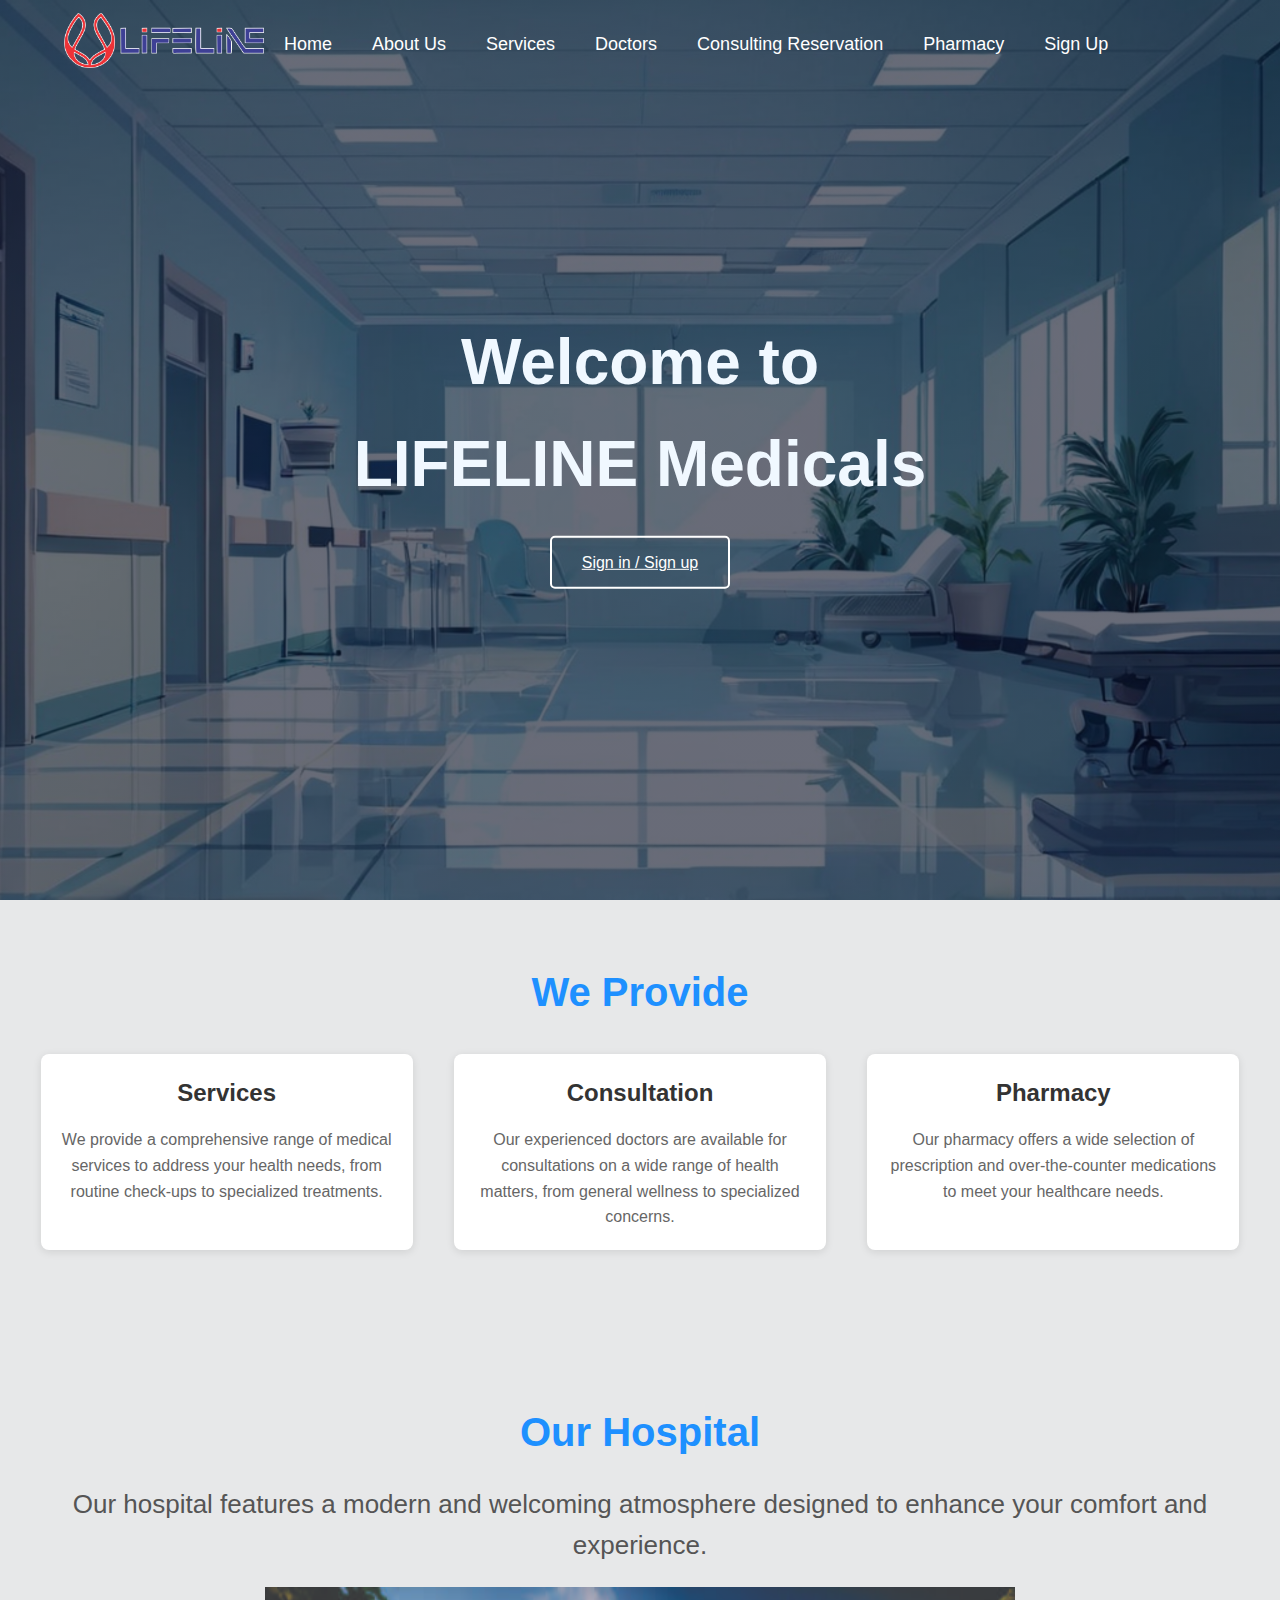
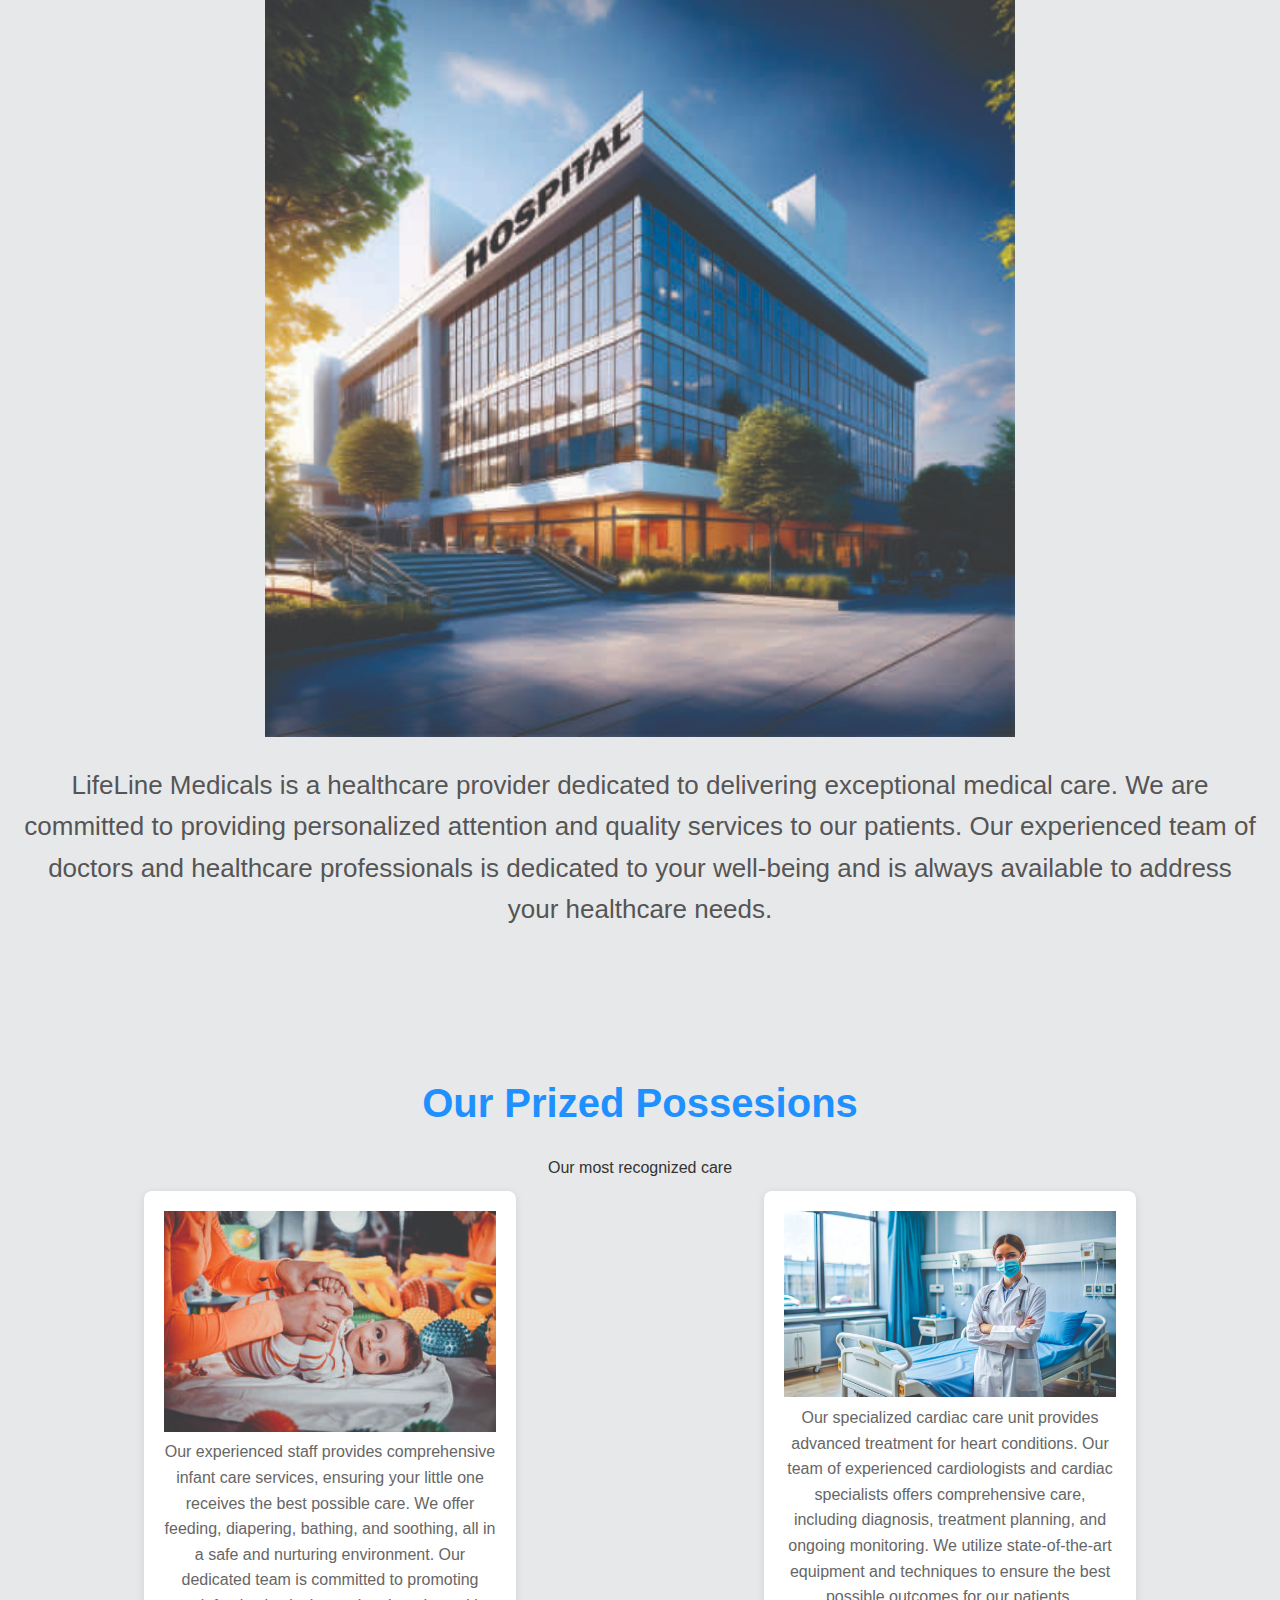
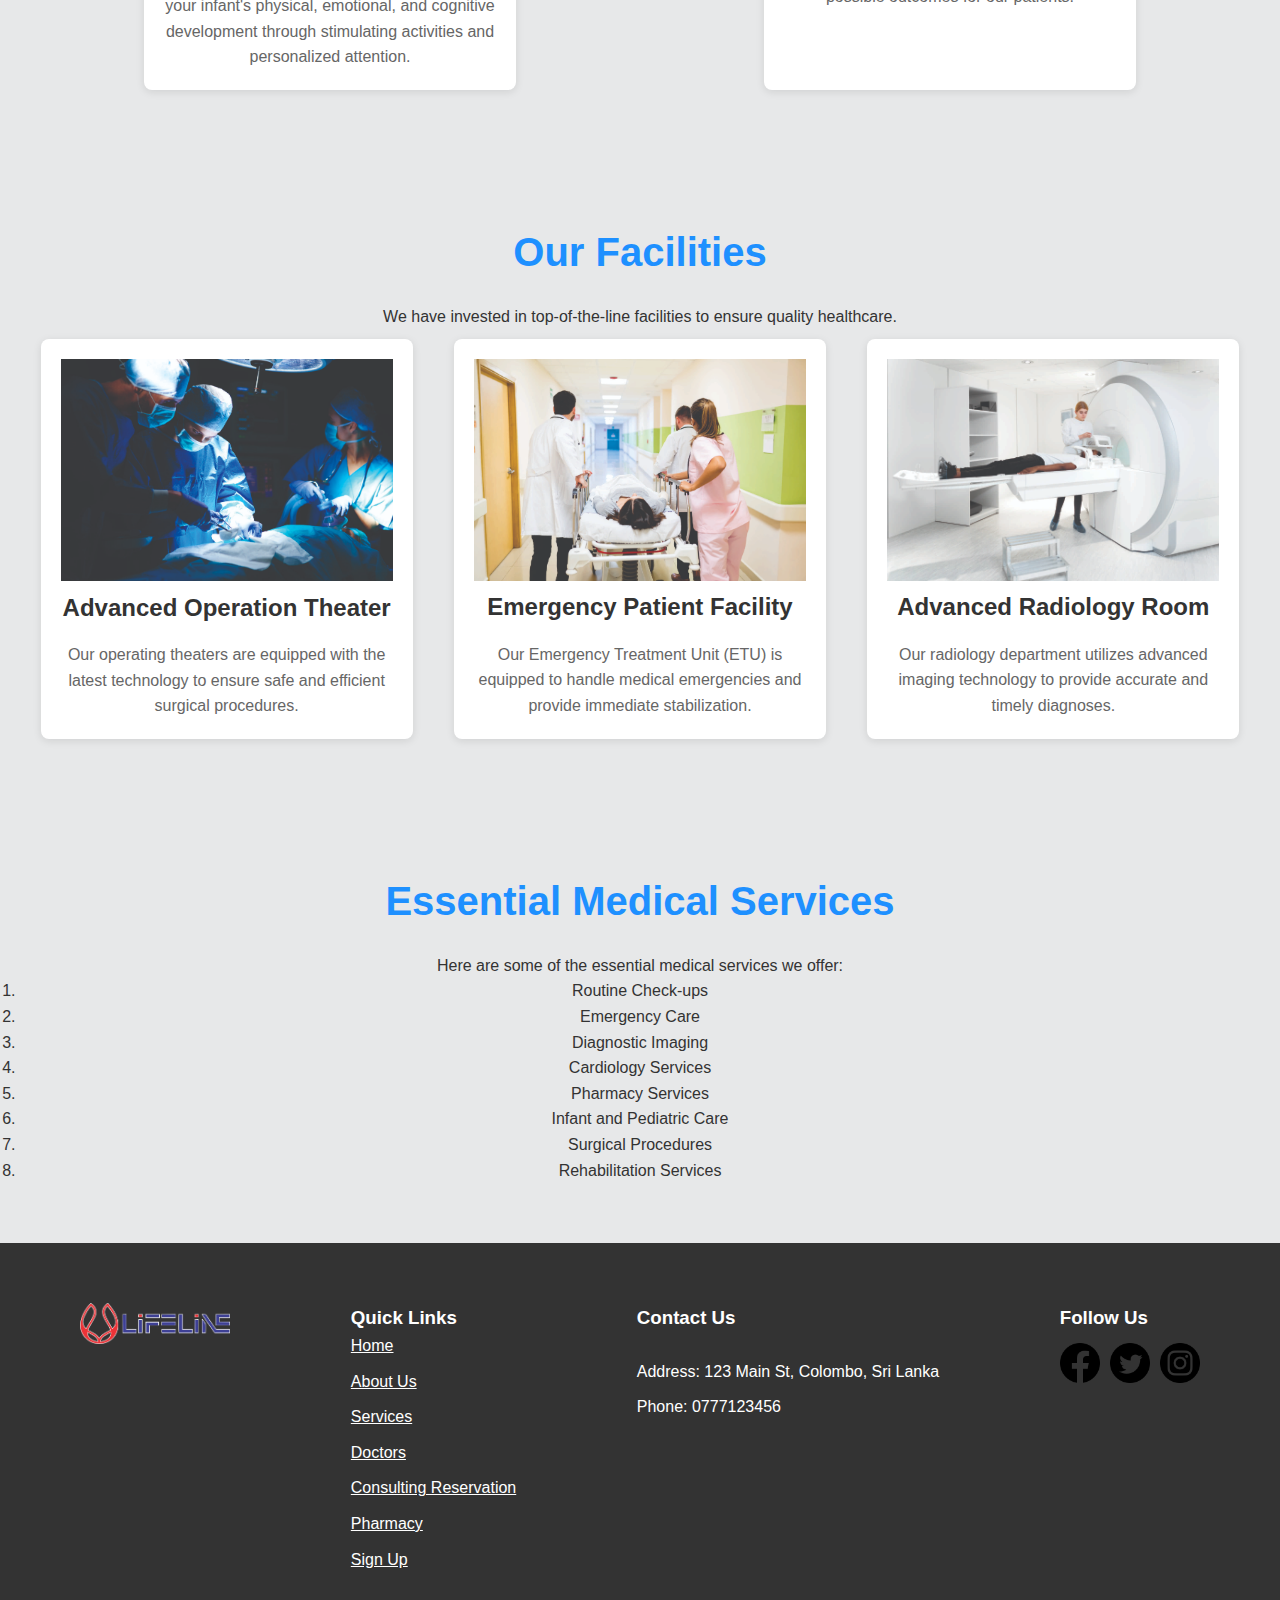
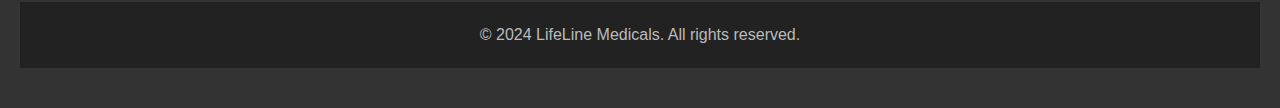
<file: index.html>
<!DOCTYPE html>
<html lang="en">
  <head>
    <meta charset="UTF-8" />
    <meta name="viewport" content="width=device-width, initial-scale=1.0" />
    <title>LifeLine Medicals - Home</title>
    <link rel="stylesheet" href="index.css" />
    <link
      rel="stylesheet"
      href="https://cdnjs.cloudflare.com/ajax/libs/font-awesome/6.6.0/css/all.min.css"
      integrity="sha512-Kc323vGBEqzTmouAECnVceyQqyqdsSiqLQISBL29aUW4U/M7pSPA/gEUZQqv1cwx4OnYxTxve5UMg5GT6L4JJg=="
      crossorigin="anonymous"
      referrerpolicy="no-referrer"
    />
    <link
      rel="apple-touch-icon"
      sizes="180x180"
      href="images/apple-touch-icon.png"
    />
    <link
      rel="icon"
      type="image/png"
      sizes="32x32"
      href="images/favicon-32x32.png"
    />
    <link
      rel="icon"
      type="image/png"
      sizes="16x16"
      href="images/favicon-16x16.png"
    />
    <link rel="manifest" href="/images/favicon.ico" />
  </head>
  <body>
    <header class="header">
      <nav>
        <a href="index.html" aria-label="LifeLine Medicals Home">
          <img src="images/logo.png" alt="LifeLine Medicals logo" />
        </a>
        <div class="nav-links" id="navLinks">
          <ul>
            <li><a href="index.html">Home</a></li>
            <li><a href="about.html">About Us</a></li>
            <li><a href="services.html">Services</a></li>
            <li><a href="doctors.html">Doctors</a></li>
            <li>
              <a href="consultingr.html">Consulting Reservation</a>
            </li>
            <li><a href="pharmacy.html">Pharmacy</a></li>
            <li><a href="signup.html">Sign Up</a></li>
          </ul>
        </div>
      </nav>
      <div class="text-box">
        <h1>Welcome to LIFELINE Medicals</h1>
        <a href="signup.html" class="hero-btn">Sign in / Sign up</a>
      </div>
    </header>

    <section class="Homepage-s2">
      <h2>We Provide</h2>
      <div class="row">
        <div class="course-col">
          <h3>Services</h3>
          <p>
            We provide a comprehensive range of medical services to address your
            health needs, from routine check-ups to specialized treatments.
          </p>
        </div>
        <div class="course-col">
          <h3>Consultation</h3>
          <p>
            Our experienced doctors are available for consultations on a wide
            range of health matters, from general wellness to specialized
            concerns.
          </p>
        </div>
        <div class="course-col">
          <h3>Pharmacy</h3>
          <p>
            Our pharmacy offers a wide selection of prescription and
            over-the-counter medications to meet your healthcare needs.
          </p>
        </div>
      </div>
    </section>

    <section class="section_2">
      <h2>Our Hospital</h2>
      <p class="hospitalP special">
        Our hospital features a modern and welcoming atmosphere designed to
        enhance your comfort and experience.
      </p>
      <a href="about.html">
        <img
          class="image2"
          src="images/colombo.jpg"
          alt="LifeLine Medicals Hospital Building"
        />
      </a>
      <p>
        LifeLine Medicals is a healthcare provider dedicated to delivering
        exceptional medical care. We are committed to providing personalized
        attention and quality services to our patients. Our experienced team of
        doctors and healthcare professionals is dedicated to your well-being and
        is always available to address your healthcare needs.
      </p>
    </section>

    <section class="trophies">
      <h2>Our Prized Possesions</h2>
      <p>Our most recognized care</p>
      <div class="row">
        <div class="trophies-col">
          <a href="doctors.html">
            <img src="images/baby.jpg" alt="Infant care services" />
          </a>
          <p>
            Our experienced staff provides comprehensive infant care services,
            ensuring your little one receives the best possible care. We offer
            feeding, diapering, bathing, and soothing, all in a safe and
            nurturing environment. Our dedicated team is committed to promoting
            your infant's physical, emotional, and cognitive development through
            stimulating activities and personalized attention.
          </p>
        </div>
        <div class="trophies-col">
          <a href="doctors.html">
            <img src="images/doctor1.jpg" alt="Cardiac care services" />
          </a>
          <p>
            Our specialized cardiac care unit provides advanced treatment for
            heart conditions. Our team of experienced cardiologists and cardiac
            specialists offers comprehensive care, including diagnosis,
            treatment planning, and ongoing monitoring. We utilize
            state-of-the-art equipment and techniques to ensure the best
            possible outcomes for our patients.
          </p>
        </div>
      </div>
    </section>

    <section class="facilities">
      <h2>Our Facilities</h2>
      <p>
        We have invested in top-of-the-line facilities to ensure quality
        healthcare.
      </p>
      <div class="row">
        <div class="facilities-col">
          <img src="images/surgery.jpg" alt="Advanced operation room" />
          <h3>Advanced Operation Theater</h3>
          <p>
            Our operating theaters are equipped with the latest technology to
            ensure safe and efficient surgical procedures.
          </p>
        </div>
        <div class="facilities-col">
          <img src="images/emergency.jpg" alt="Emergency care services" />
          <h3>Emergency Patient Facility</h3>
          <p>
            Our Emergency Treatment Unit (ETU) is equipped to handle medical
            emergencies and provide immediate stabilization.
          </p>
        </div>
        <div class="facilities-col">
          <img
            src="images/scan.jpg"
            alt="Radiology room with advanced imaging technology"
          />
          <h3>Advanced Radiology Room</h3>
          <p>
            Our radiology department utilizes advanced imaging technology to
            provide accurate and timely diagnoses.
          </p>
        </div>
      </div>
    </section>

    <div class="medical">
      <section class="medical-list">
        <h2>Essential Medical Services</h2>
        <p>Here are some of the essential medical services we offer:</p>
        <ol>
          <li>Routine Check-ups</li>
          <li>Emergency Care</li>
          <li>Diagnostic Imaging</li>
          <li>Cardiology Services</li>
          <li>Pharmacy Services</li>
          <li>Infant and Pediatric Care</li>
          <li>Surgical Procedures</li>
          <li>Rehabilitation Services</li>
        </ol>
      </section>
    </div>

    <footer>
      <div class="footer-content">
        <div class="footer-logo">
          <img src="images/logo.png" alt="LifeLine Medicals logo" />
        </div>
        <div class="footer-links">
          <h3>Quick Links</h3>
          <ul>
            <li><a href="index.html">Home</a></li>
            <li><a href="about.html">About Us</a></li>
            <li><a href="services.html">Services</a></li>
            <li><a href="doctors.html">Doctors</a></li>
            <li>
              <a href="consultingr.html">Consulting Reservation</a>
            </li>
            <li><a href="pharmacy.html">Pharmacy</a></li>
            <li><a href="signup.html">Sign Up</a></li>
          </ul>
        </div>
        <div class="footer-contact">
          <h3>Contact Us</h3>
          <br />
          <p>Address: 123 Main St, Colombo, Sri Lanka</p>
          <p>Phone: 0777123456</p>
        </div>
        <div class="footer-social-media">
          <h3>Follow Us</h3>
          <ul class="social-media">
            <li>
              <a
                href="https://www.facebook.com/yourwebsite"
                target="_blank"
                aria-label="Facebook"
              >
                <img src="images/facebook.png" alt="Facebook" />
              </a>
            </li>
            <li>
              <a
                href="https://twitter.com/yourwebsite"
                target="_blank"
                aria-label="Twitter"
              >
                <img src="images/twitter.png" alt="Twitter" />
              </a>
            </li>
            <li>
              <a
                href="https://www.instagram.com/yourwebsite"
                target="_blank"
                aria-label="Instagram"
              >
                <img src="images/instagram.png" alt="Instagram" />
              </a>
            </li>
          </ul>
        </div>
      </div>
      <div class="footer-bottom">
        <p>&copy; 2024 LifeLine Medicals. All rights reserved.</p>
      </div>
    </footer>
  </body>
</html>
</file>
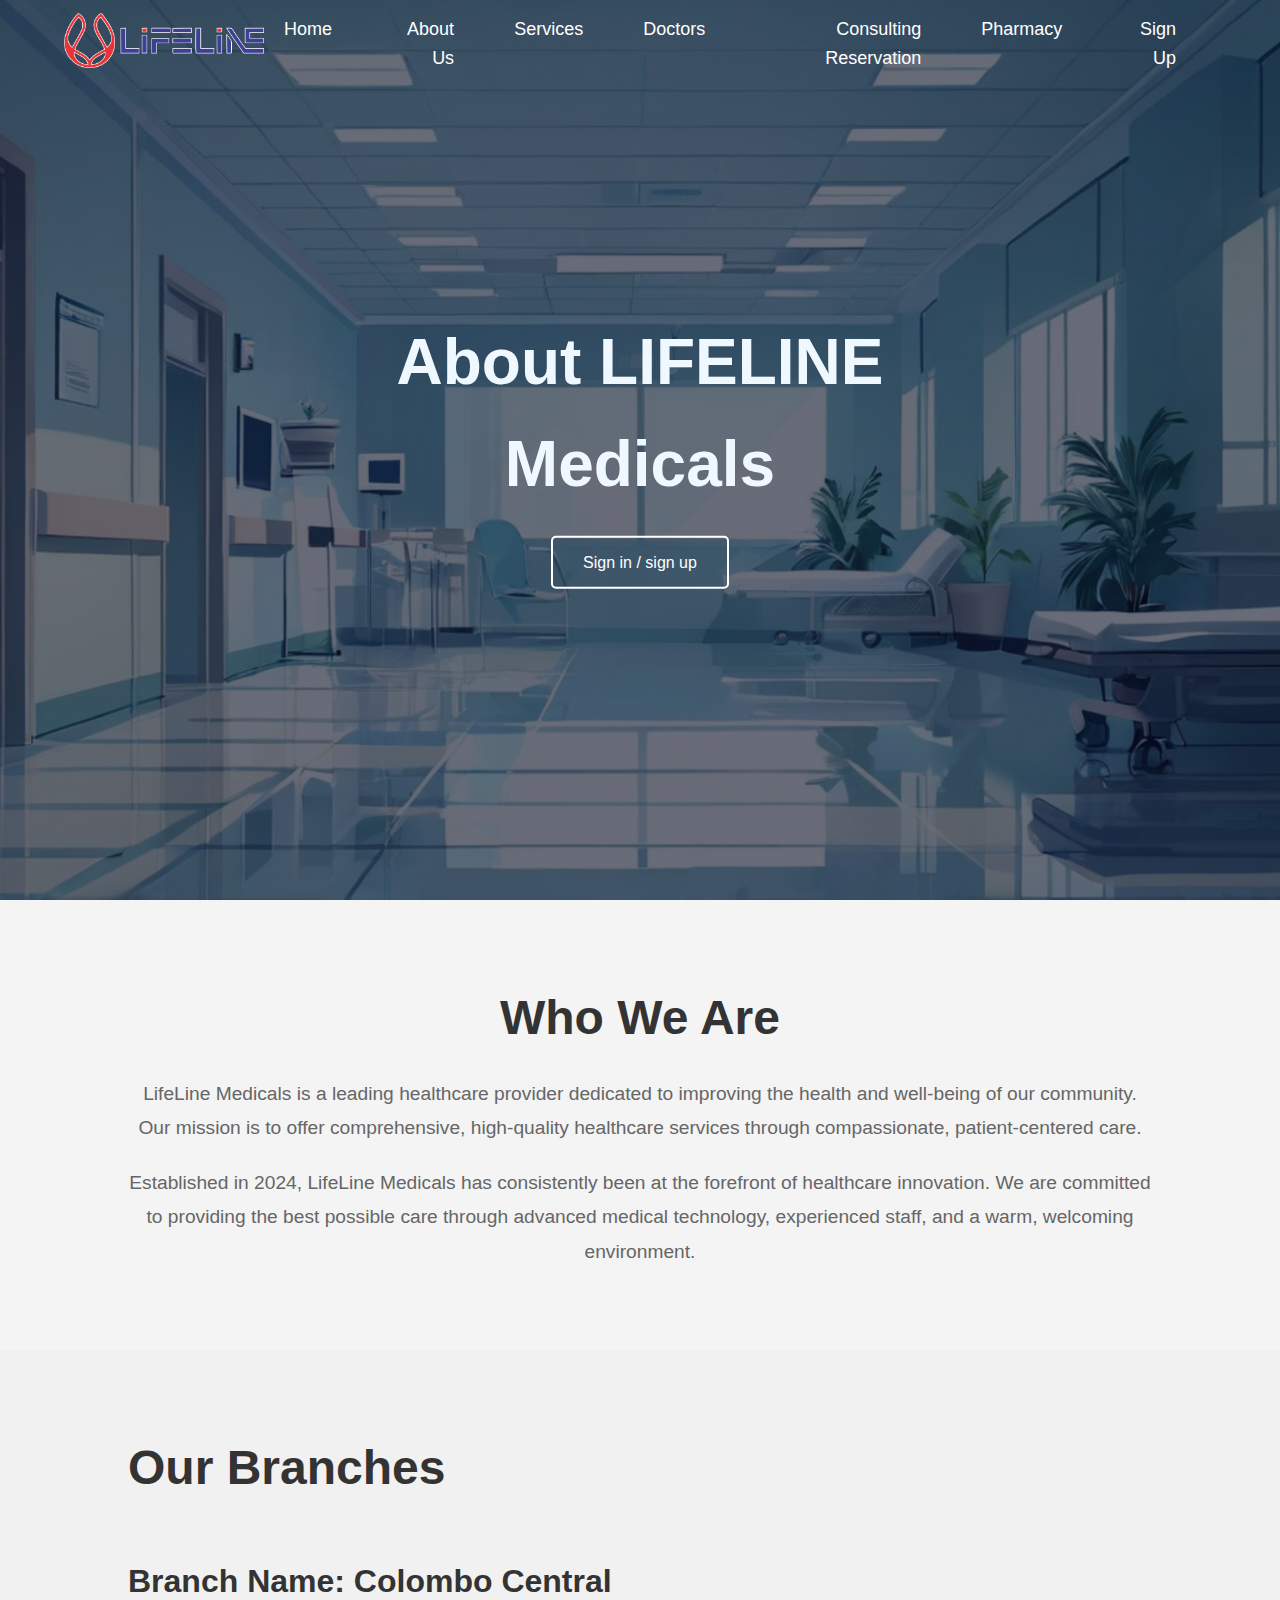
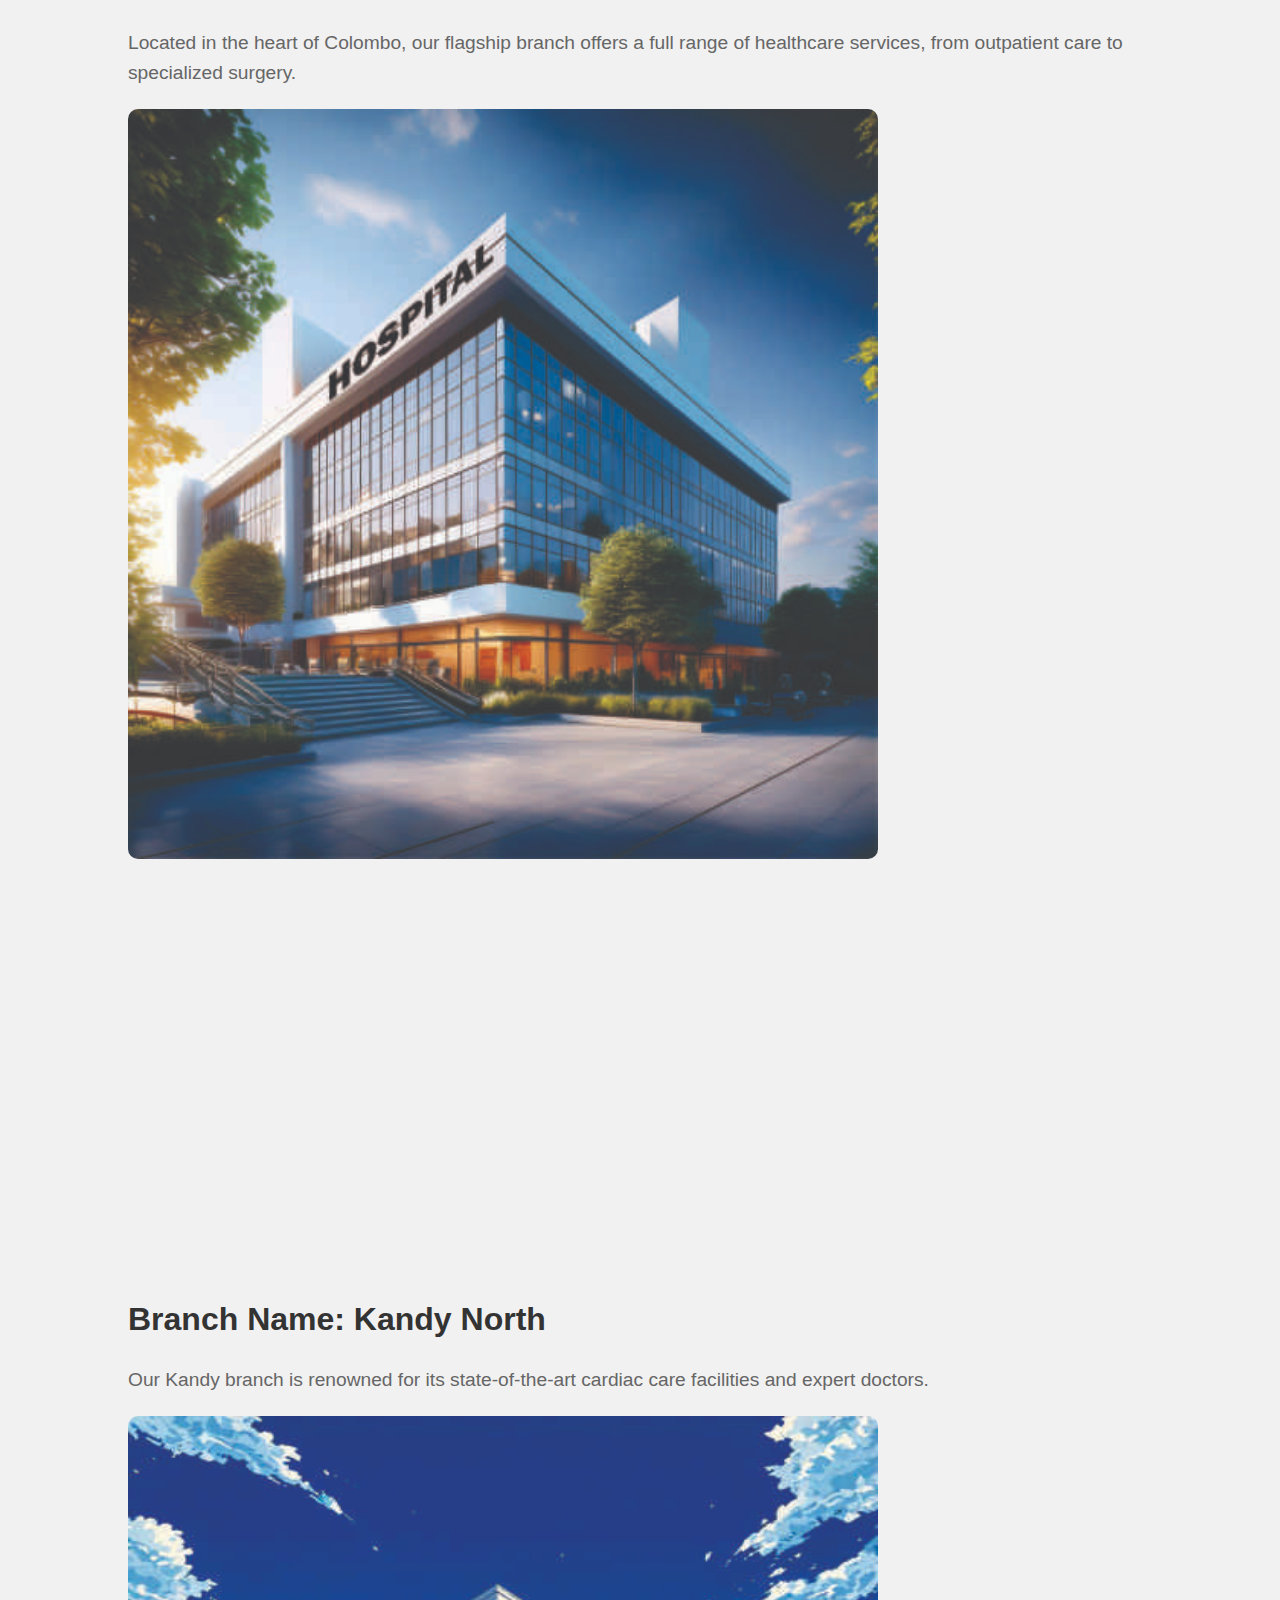
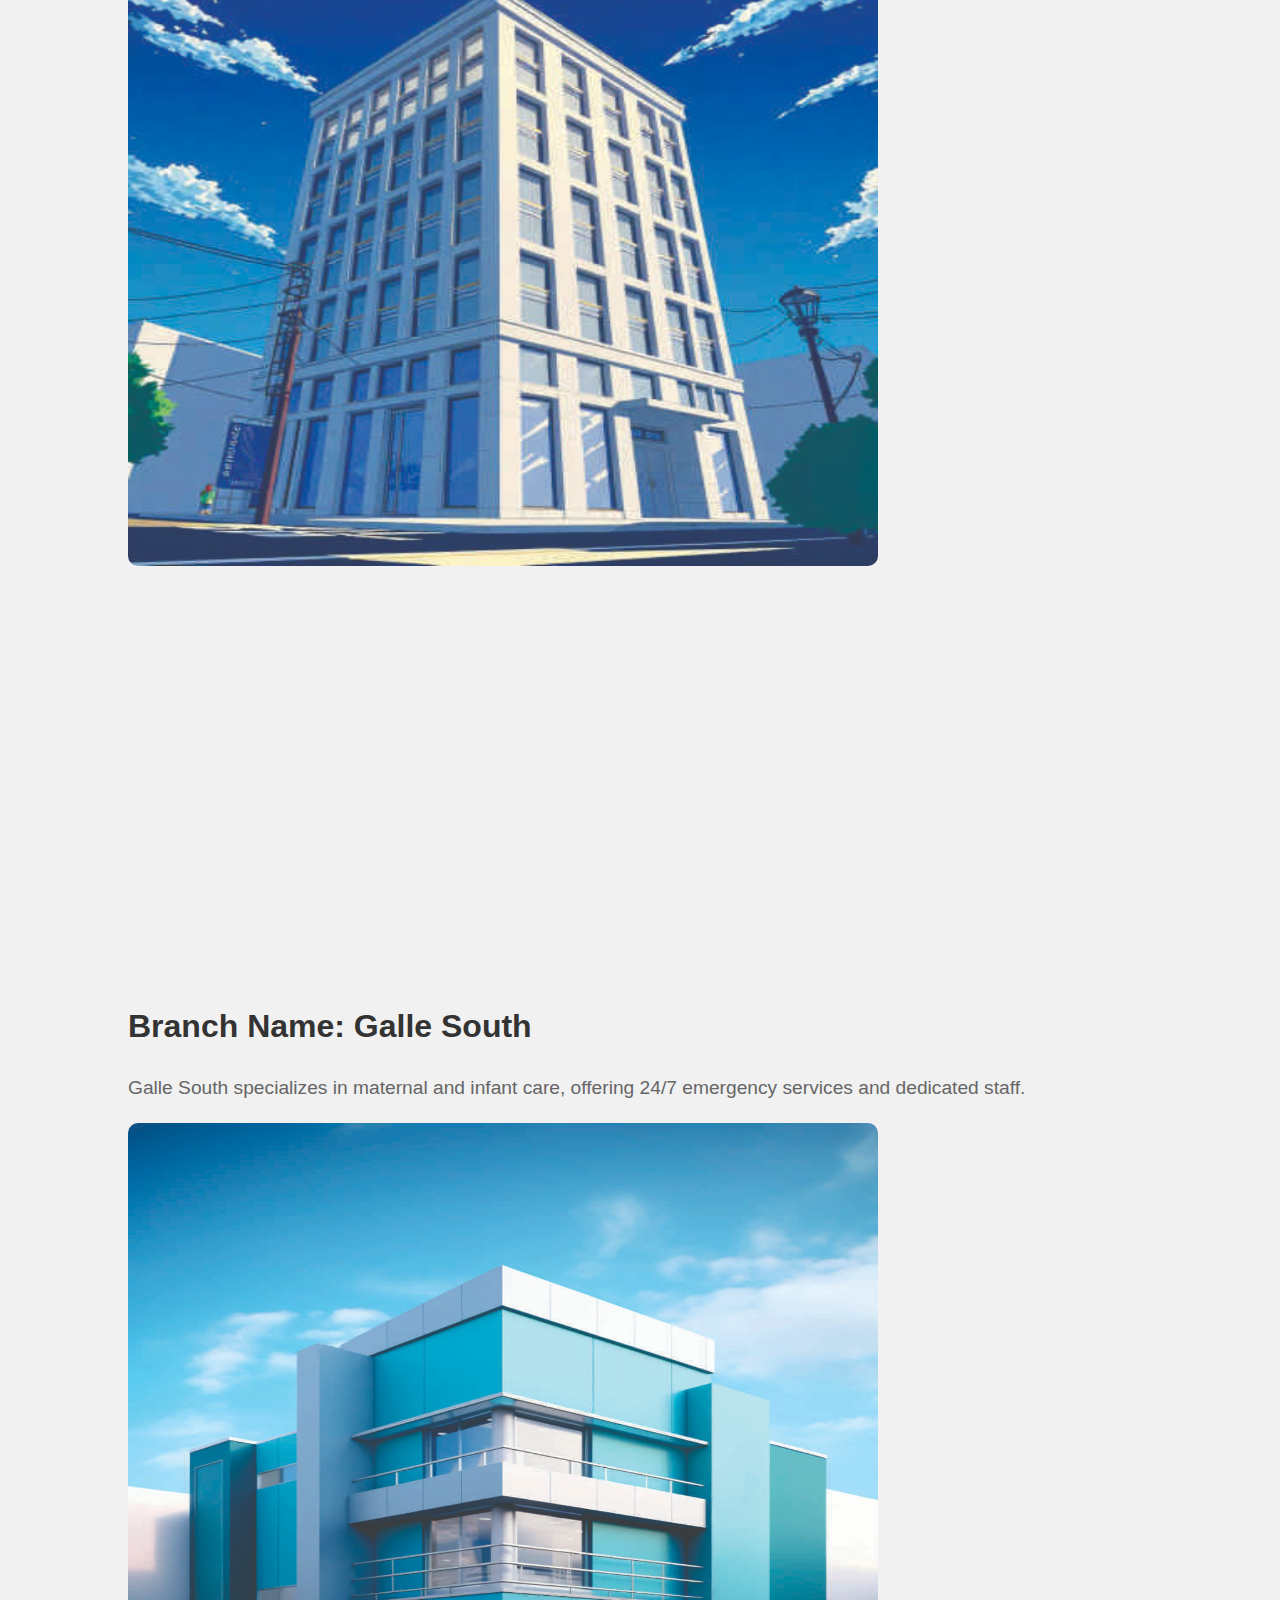
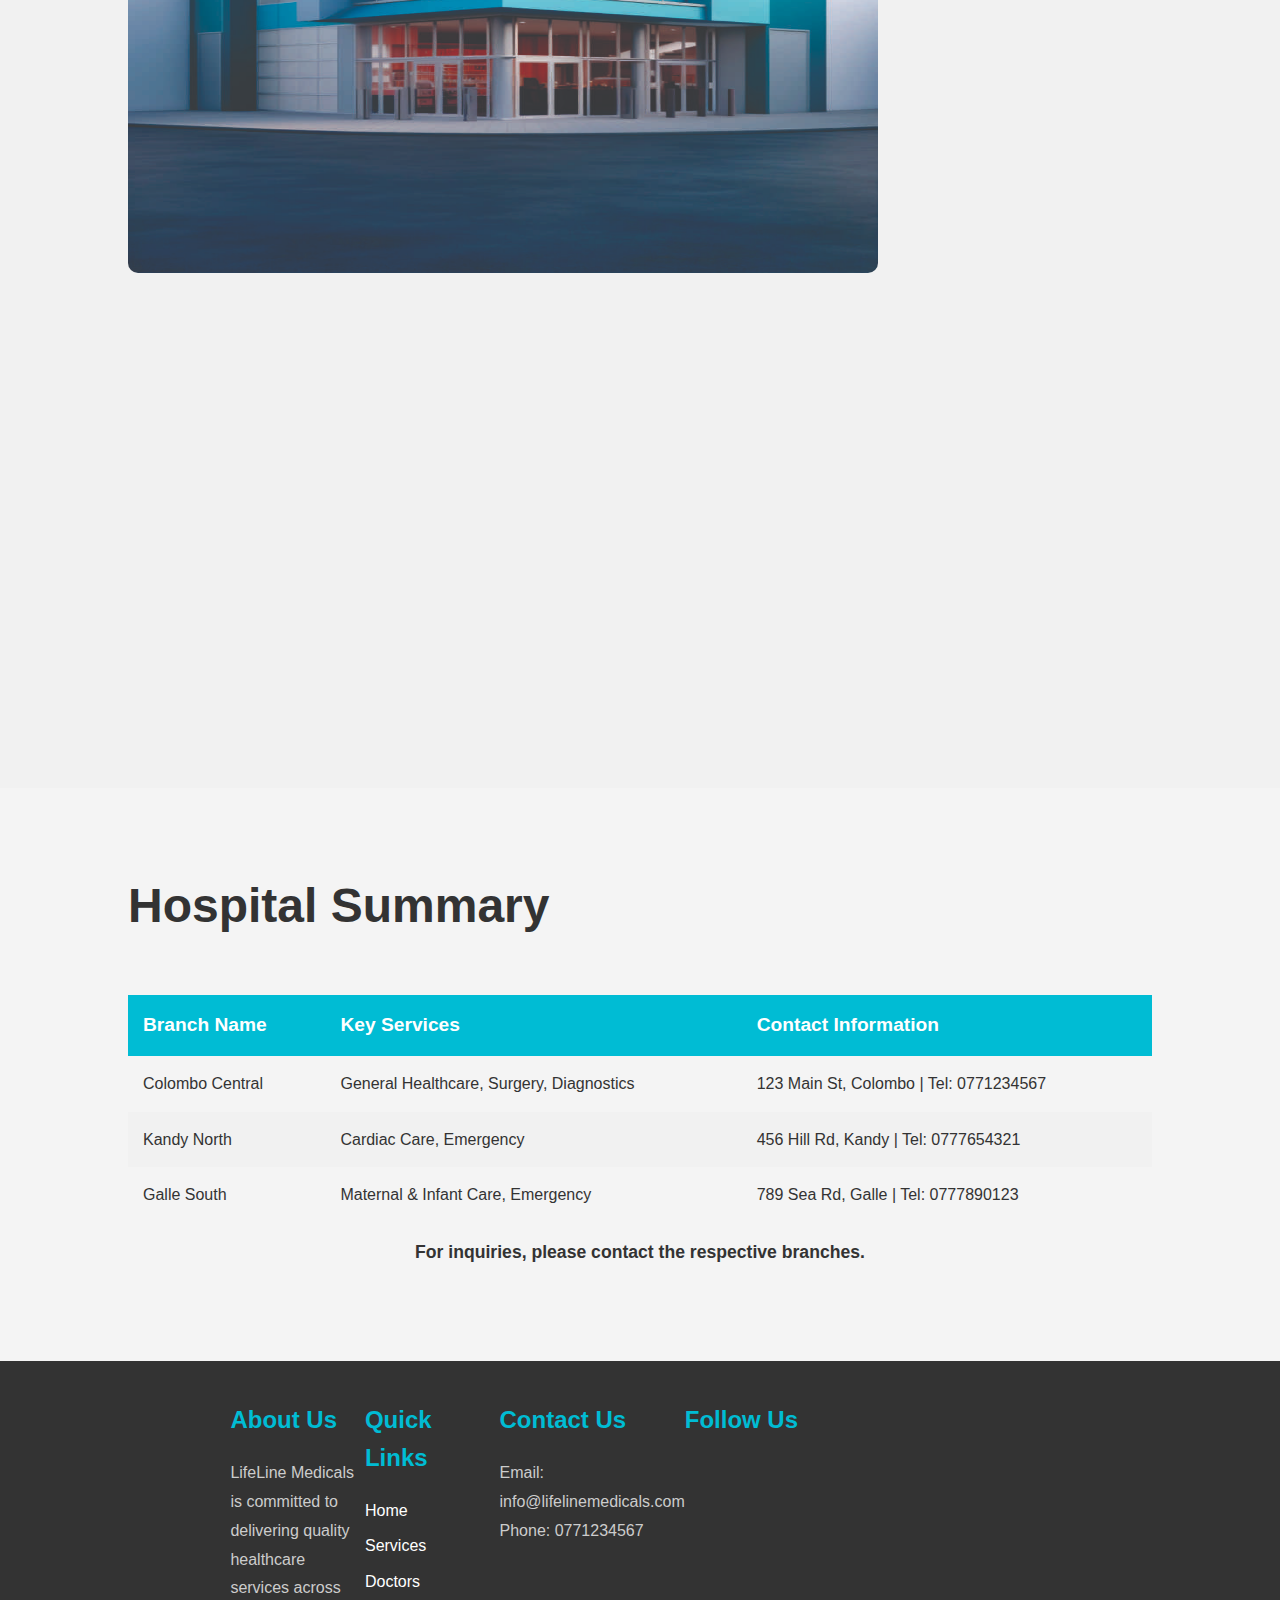
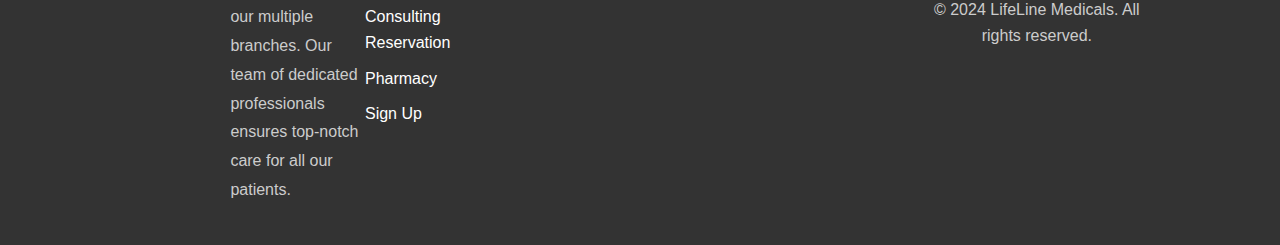
<file: about.html>
<!DOCTYPE html>
<html lang="en">
  <head>
    <meta charset="UTF-8" />
    <meta name="viewport" content="width=device-width, initial-scale=1.0" />
    <title>About Us - LifeLine Medicals</title>
    <link rel="stylesheet" href="styless.css" />
    <link
      rel="stylesheet"
      href="https://cdnjs.cloudflare.com/ajax/libs/font-awesome/6.6.0/css/all.min.css"
      integrity="sha512-Kc323vGBEqzTmouAECnVceyQqyqdsSiqLQISBL29aUW4U/M7pSPA/gEUZQqv1cwx4OnYxTxve5UMg5GT6L4JJg=="
      crossorigin="anonymous"
      referrerpolicy="no-referrer"
    />
    <link
      rel="apple-touch-icon"
      sizes="180x180"
      href="images/apple-touch-icon.png"
    />
    <link
      rel="icon"
      type="image/png"
      sizes="32x32"
      href="images/favicon-32x32.png"
    />
    <link
      rel="icon"
      type="image/png"
      sizes="16x16"
      href="images/favicon-16x16.png"
    />
    <link rel="manifest" href="/images/favicon.ico" />
  </head>
  <body>
    <section class="header">
      <nav>
        <a href="index.html">
          <img src="images/logo.png" alt="LifeLine logo" />
        </a>
        <div class="nav-links" id="navLinks">
          <ul>
            <li><a href="index.html">Home</a></li>
            <li><a href="about.html">About Us</a></li>
            <li><a href="services.html">Services</a></li>
            <li><a href="doctors.html">Doctors</a></li>
            <li><a href="consultingr.html">Consulting Reservation</a></li>
            <li><a href="pharmacy.html">Pharmacy</a></li>
            <li><a href="signup.html">Sign Up</a></li>
          </ul>
        </div>
      </nav>
      <div class="text-box">
        <h1>About LIFELINE Medicals</h1>
        <a href="signup.html" class="hero-btn">Sign in / sign up</a>
      </div>
    </section>

    <section class="about-us">
      <h1>Who We Are</h1>
      <p>
        LifeLine Medicals is a leading healthcare provider dedicated to
        improving the health and well-being of our community. Our mission is to
        offer comprehensive, high-quality healthcare services through
        compassionate, patient-centered care.
      </p>
      <p>
        Established in 2024, LifeLine Medicals has consistently been at the
        forefront of healthcare innovation. We are committed to providing the
        best possible care through advanced medical technology, experienced
        staff, and a warm, welcoming environment.
      </p>
    </section>

    <section class="branches">
      <h1>Our Branches</h1>

      <div class="branch">
        <h2>Branch Name: Colombo Central</h2>
        <p>
          Located in the heart of Colombo, our flagship branch offers a full
          range of healthcare services, from outpatient care to specialized
          surgery.
        </p>
        <img src="images/colombo.jpg" alt="Colombo Central Branch" />
        <iframe
          src="https://www.google.com/maps/embed?pb=ColomboBranchMap"
          width="600"
          height="450"
          allowfullscreen=""
          loading="lazy"
          referrerpolicy="no-referrer-when-downgrade"
        ></iframe>
      </div>

      <div class="branch">
        <h2>Branch Name: Kandy North</h2>
        <p>
          Our Kandy branch is renowned for its state-of-the-art cardiac care
          facilities and expert doctors.
        </p>
        <img src="images/kandy.jpeg" alt="Kandy North Branch" />
        <iframe
          src="https://www.google.com/maps/embed?pb=KandyBranchMap"
          width="600"
          height="450"
          allowfullscreen=""
          loading="lazy"
          referrerpolicy="no-referrer-when-downgrade"
        ></iframe>
      </div>

      <div class="branch">
        <h2>Branch Name: Galle South</h2>
        <p>
          Galle South specializes in maternal and infant care, offering 24/7
          emergency services and dedicated staff.
        </p>
        <img src="images/galle.jpg" alt="Galle South Branch" />
        <iframe
          src="https://www.google.com/maps/embed?pb=GalleBranchMap"
          width="600"
          height="450"
          allowfullscreen=""
          loading="lazy"
          referrerpolicy="no-referrer-when-downgrade"
        ></iframe>
      </div>
    </section>

    <section class="summary-table">
      <h1>Hospital Summary</h1>
      <table>
        <thead>
          <tr>
            <th>Branch Name</th>
            <th>Key Services</th>
            <th>Contact Information</th>
          </tr>
        </thead>
        <tbody>
          <tr>
            <td>Colombo Central</td>
            <td>General Healthcare, Surgery, Diagnostics</td>
            <td>123 Main St, Colombo | Tel: 0771234567</td>
          </tr>
          <tr>
            <td>Kandy North</td>
            <td>Cardiac Care, Emergency</td>
            <td>456 Hill Rd, Kandy | Tel: 0777654321</td>
          </tr>
          <tr>
            <td>Galle South</td>
            <td>Maternal & Infant Care, Emergency</td>
            <td>789 Sea Rd, Galle | Tel: 0777890123</td>
          </tr>
        </tbody>
        <tfoot>
          <tr>
            <td colspan="3">
              For inquiries, please contact the respective branches.
            </td>
          </tr>
        </tfoot>
      </table>
    </section>

    <footer>
      <div class="footer-content">
        <div class="footer-column">
          <h3>About Us</h3>
          <p>
            LifeLine Medicals is committed to delivering quality healthcare
            services across our multiple branches. Our team of dedicated
            professionals ensures top-notch care for all our patients.
          </p>
        </div>
        <div class="footer-column">
          <h3>Quick Links</h3>
          <ul>
            <li><a href="index.html">Home</a></li>
            <li><a href="services.html">Services</a></li>
            <li><a href="doctors.html">Doctors</a></li>
            <li><a href="consultingr.html">Consulting Reservation</a></li>
            <li><a href="pharmacy.html">Pharmacy</a></li>
            <li><a href="signup.html">Sign Up</a></li>
          </ul>
        </div>
        <div class="footer-column">
          <h3>Contact Us</h3>
          <p>Email: info@lifelinemedicals.com</p>
          <p>Phone: 0771234567</p>
        </div>
        <div class="footer-column">
          <h3>Follow Us</h3>
          <ul class="social-media">
            <li>
              <a href="https://www.facebook.com/yourwebsite" target="_blank"
                ><i class="fa-brands fa-facebook"></i
              ></a>
            </li>
            <li>
              <a href="https://twitter.com/yourwebsite" target="_blank"
                ><i class="fa-brands fa-twitter"></i
              ></a>
            </li>
            <li>
              <a href="https://www.instagram.com/yourwebsite" target="_blank"
                ><i class="fa-brands fa-instagram"></i
              ></a>
            </li>
          </ul>
        </div>
      </div>
      <div class="footer-bottom">
        <p>&copy; 2024 LifeLine Medicals. All rights reserved.</p>
      </div>
    </footer>
  </body>
</html>
</file>
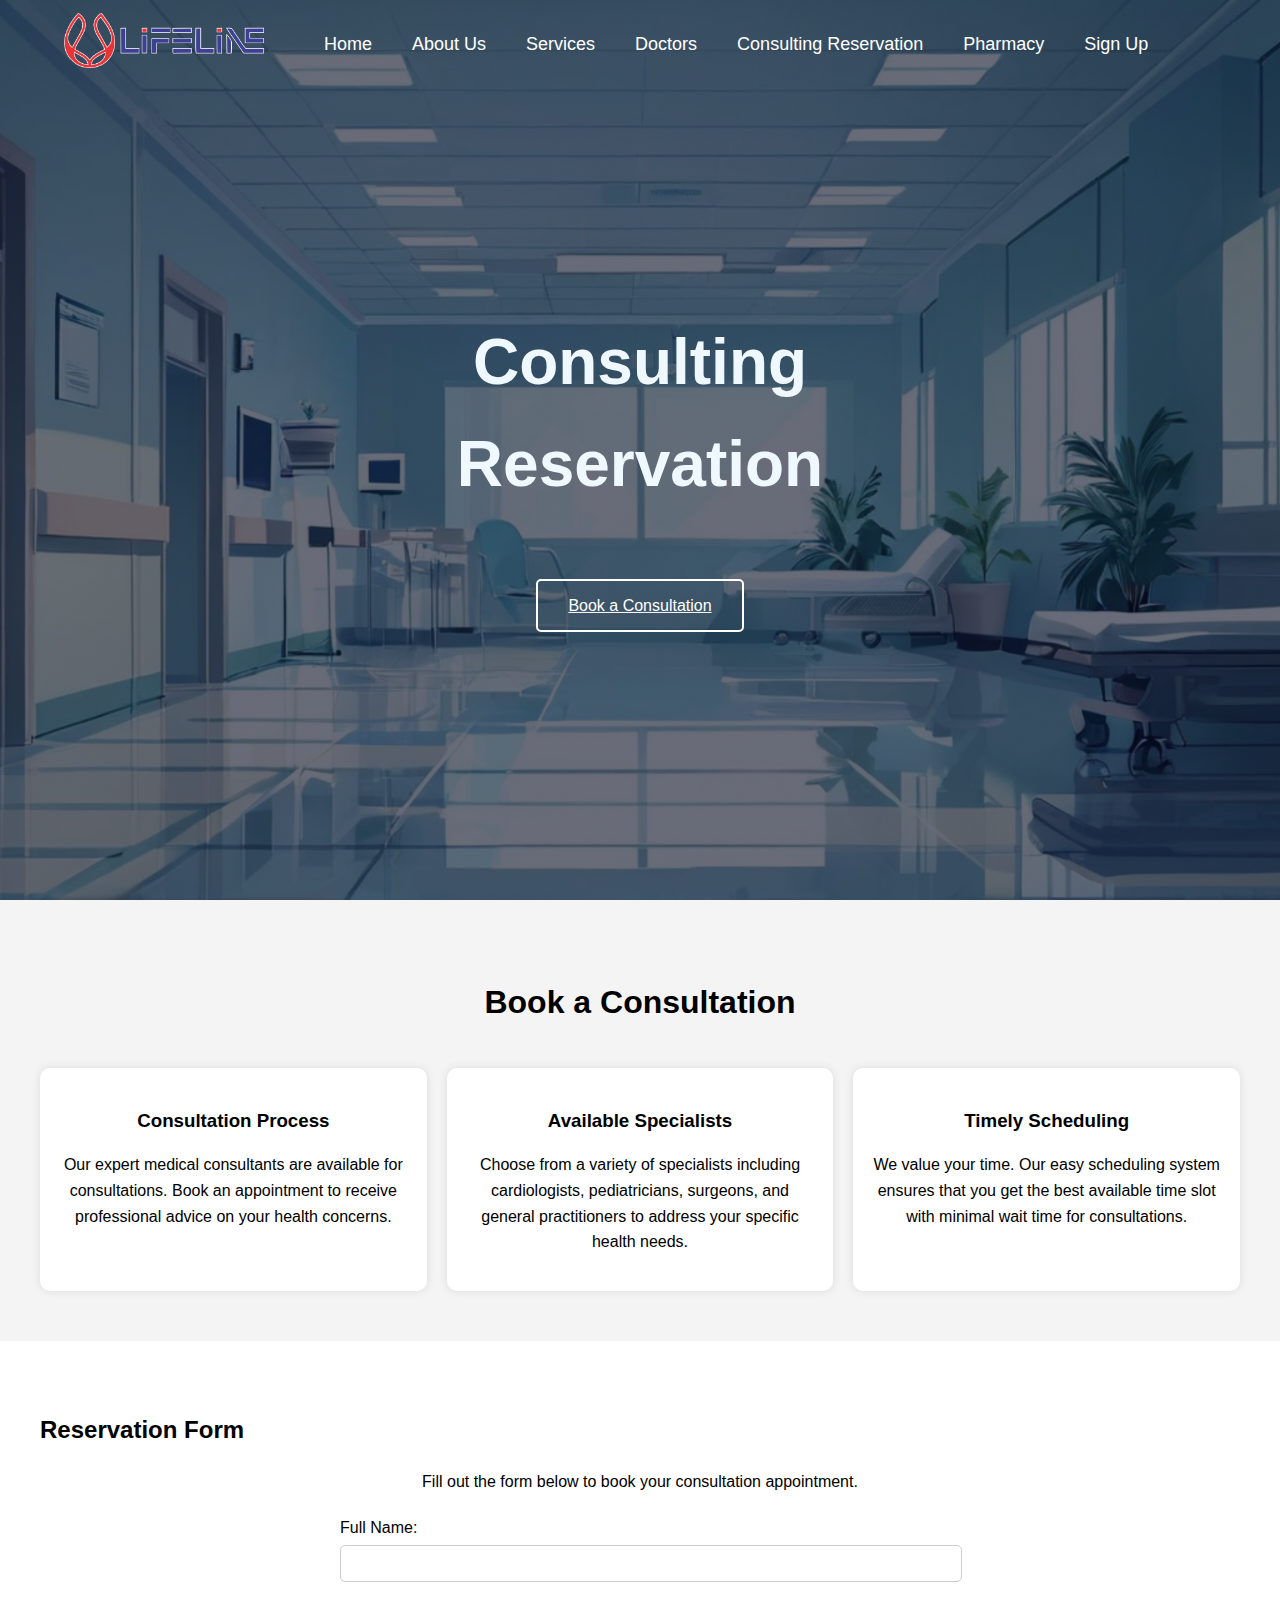
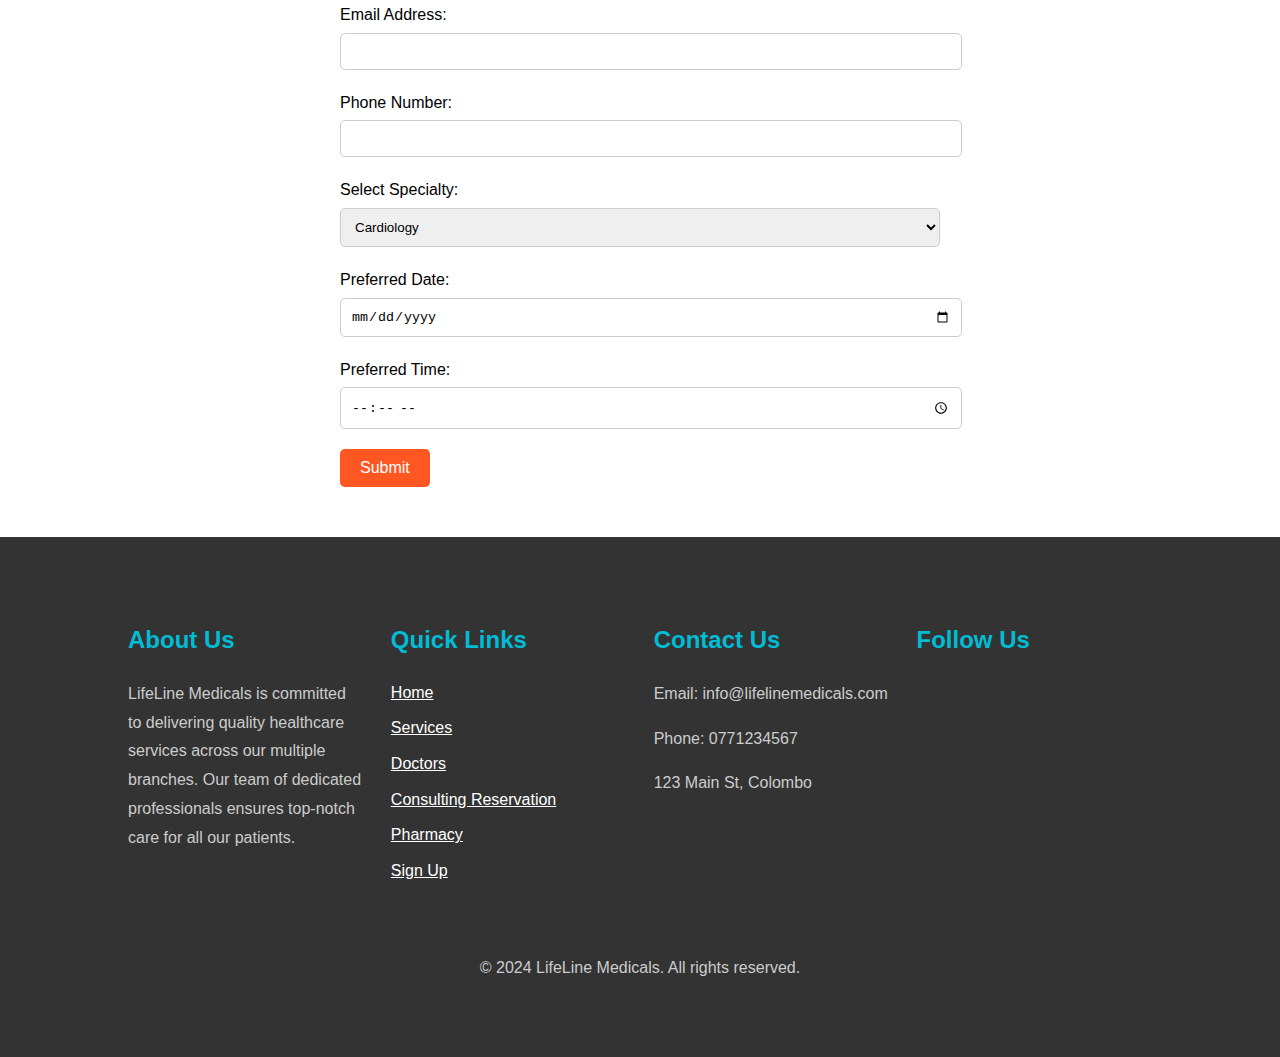
<file: consultingr.html>
<!DOCTYPE html>
<html lang="en">
  <head>
    <meta charset="UTF-8" />
    <meta name="viewport" content="width=device-width, initial-scale=1.0" />
    <meta
      name="description"
      content="Book a consultation with top specialists at LifeLine Medicals. Choose from a variety of specialties and schedule your appointment online."
    />
    <title>Consultant Reservation - LifeLine Medicals</title>
    <link rel="stylesheet" href="consultant.css" />
    <link
      rel="stylesheet"
      href="https://cdnjs.cloudflare.com/ajax/libs/font-awesome/6.6.0/css/all.min.css"
      integrity="sha512-Kc323vGBEqzTmouAECnVceyQqyqdsSiqLQISBL29aUW4U/M7pSPA/gEUZQqv1cwx4OnYxTxve5UMg5GT6L4JJg=="
      crossorigin="anonymous"
      referrerpolicy="no-referrer"
    />
    <link
      rel="apple-touch-icon"
      sizes="180x180"
      href="images/apple-touch-icon.png"
    />
    <link
      rel="icon"
      type="image/png"
      sizes="32x32"
      href="images/favicon-32x32.png"
    />
    <link
      rel="icon"
      type="image/png"
      sizes="16x16"
      href="images/favicon-16x16.png"
    />
    <link rel="manifest" href="/images/favicon.ico" />
  </head>
  <body>
    <header class="header">
      <nav class="navbar">
        <a href="index.html" class="logo">
          <img src="images/logo.png" alt="LifeLine Medicals logo" />
        </a>
        <div class="nav-links" id="navLinks">
          <ul>
            <li><a href="index.html">Home</a></li>
            <li><a href="about.html">About Us</a></li>
            <li><a href="services.html">Services</a></li>
            <li><a href="doctors.html">Doctors</a></li>
            <li><a href="consultingr.html">Consulting Reservation</a></li>
            <li><a href="pharmacy.html">Pharmacy</a></li>
            <li><a href="signup.html">Sign Up</a></li>
          </ul>
        </div>
      </nav>

      <div class="text-box">
        <h1>Consulting Reservation</h1>
        <a href="#book-consultation" class="hero-btn">Book a Consultation</a>
      </div>
    </header>
    <section id="book-consultation" class="booking-section">
      <div class="container">
        <h2>Book a Consultation</h2>
        <div class="row">
          <div class="course-col">
            <h3>Consultation Process</h3>
            <p>
              Our expert medical consultants are available for consultations.
              Book an appointment to receive professional advice on your health
              concerns.
            </p>
          </div>
          <div class="course-col">
            <h3>Available Specialists</h3>
            <p>
              Choose from a variety of specialists including cardiologists,
              pediatricians, surgeons, and general practitioners to address your
              specific health needs.
            </p>
          </div>
          <div class="course-col">
            <h3>Timely Scheduling</h3>
            <p>
              We value your time. Our easy scheduling system ensures that you
              get the best available time slot with minimal wait time for
              consultations.
            </p>
          </div>
        </div>
      </div>
    </section>
    <section class="reservation-form-section">
      <div class="container">
        <h2>Reservation Form</h2>
        <p class="special-text">
          Fill out the form below to book your consultation appointment.
        </p>

        <form class="reservation-form">
          <div class="form-group">
            <label for="name">Full Name:</label>
            <input type="text" id="name" name="name" required />
          </div>

          <div class="form-group">
            <label for="email">Email Address:</label>
            <input type="email" id="email" name="email" required />
          </div>

          <div class="form-group">
            <label for="phone">Phone Number:</label>
            <input type="tel" id="phone" name="phone" required />
          </div>

          <div class="form-group">
            <label for="specialty">Select Specialty:</label>
            <select id="specialty" name="specialty" required>
              <option value="cardiology">Cardiology</option>
              <option value="pediatrics">Pediatrics</option>
              <option value="surgery">Surgery</option>
              <option value="general">General Consultation</option>
              <option value="neurology">Neurology</option>
              <option value="orthopedics">Orthopedics</option>
              <option value="gynecology">Gynecology</option>
              <option value="dermatology">Dermatology</option>
              <option value="urology">Urology</option>
              <option value="rheumatology">Rheumatology</option>
              <option value="oncology">Oncology</option>
              <option value="pulmonology">Pulmonology</option>
              <option value="endocrinology">Endocrinology</option>
              <option value="nephrology">Nephrology</option>
              <option value="emergency">Emergency Medicine</option>
              <option value="ent">Ear, Nose, and Throat</option>
              <option value="gastroenterology">Gastroenterology</option>
              <option value="ophthalmology">Ophthalmology</option>
              <option value="psychiatry">Psychiatry</option>
              <option value="pathology">Pathology</option>
            </select>
          </div>

          <div class="form-group">
            <label for="date">Preferred Date:</label>
            <input type="date" id="date" name="date" required />
          </div>

          <div class="form-group">
            <label for="time">Preferred Time:</label>
            <input type="time" id="time" name="time" required />
          </div>

          <button type="submit" class="submit-btn">Submit</button>
        </form>
      </div>
    </section>
    <footer>
      <div class="footer-content">
        <div class="footer-column">
          <h3>About Us</h3>
          <p>
            LifeLine Medicals is committed to delivering quality healthcare
            services across our multiple branches. Our team of dedicated
            professionals ensures top-notch care for all our patients.
          </p>
        </div>
        <div class="footer-column">
          <h3>Quick Links</h3>
          <ul>
            <li><a href="index.html">Home</a></li>
            <li><a href="services.html">Services</a></li>
            <li><a href="doctors.html">Doctors</a></li>
            <li><a href="consultingr.html">Consulting Reservation</a></li>
            <li><a href="pharmacy.html">Pharmacy</a></li>
            <li><a href="signup.html">Sign Up</a></li>
          </ul>
        </div>
        <div class="footer-column">
          <h3>Contact Us</h3>
          <p>Email: info@lifelinemedicals.com</p>
          <p>Phone: 0771234567</p>
          <p>123 Main St, Colombo</p>
        </div>
        <div class="footer-column">
          <h3>Follow Us</h3>
          <ul class="social-media">
            <li>
              <a href="https://www.facebook.com/yourwebsite" target="_blank"
                ><i class="fa-brands fa-facebook"></i
              ></a>
            </li>
            <li>
              <a href="https://twitter.com/yourwebsite" target="_blank"
                ><i class="fa-brands fa-twitter"></i
              ></a>
            </li>
            <li>
              <a href="https://www.instagram.com/yourwebsite" target="_blank"
                ><i class="fa-brands fa-instagram"></i
              ></a>
            </li>
          </ul>
        </div>
      </div>
      <div class="footer-bottom">
        <p>&copy; 2024 LifeLine Medicals. All rights reserved.</p>
      </div>
    </footer>
  </body>
</html>
</file>
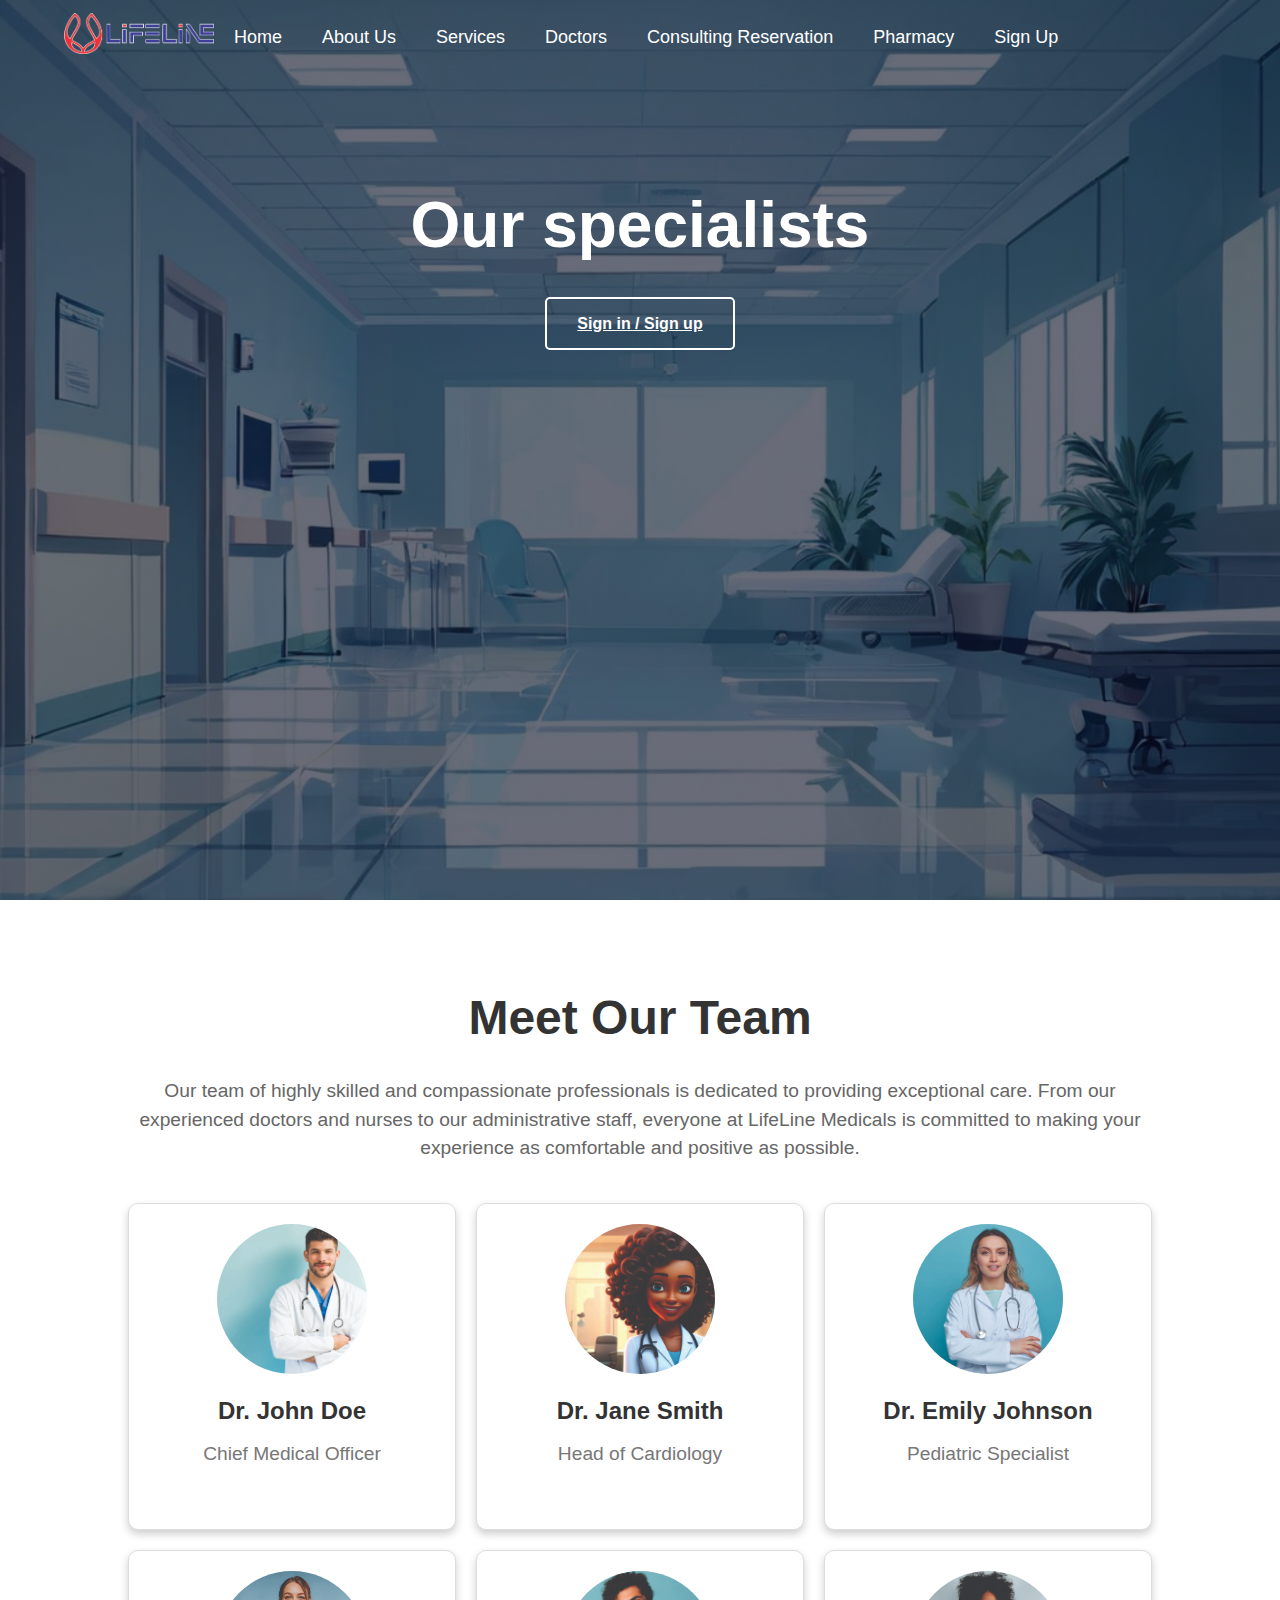
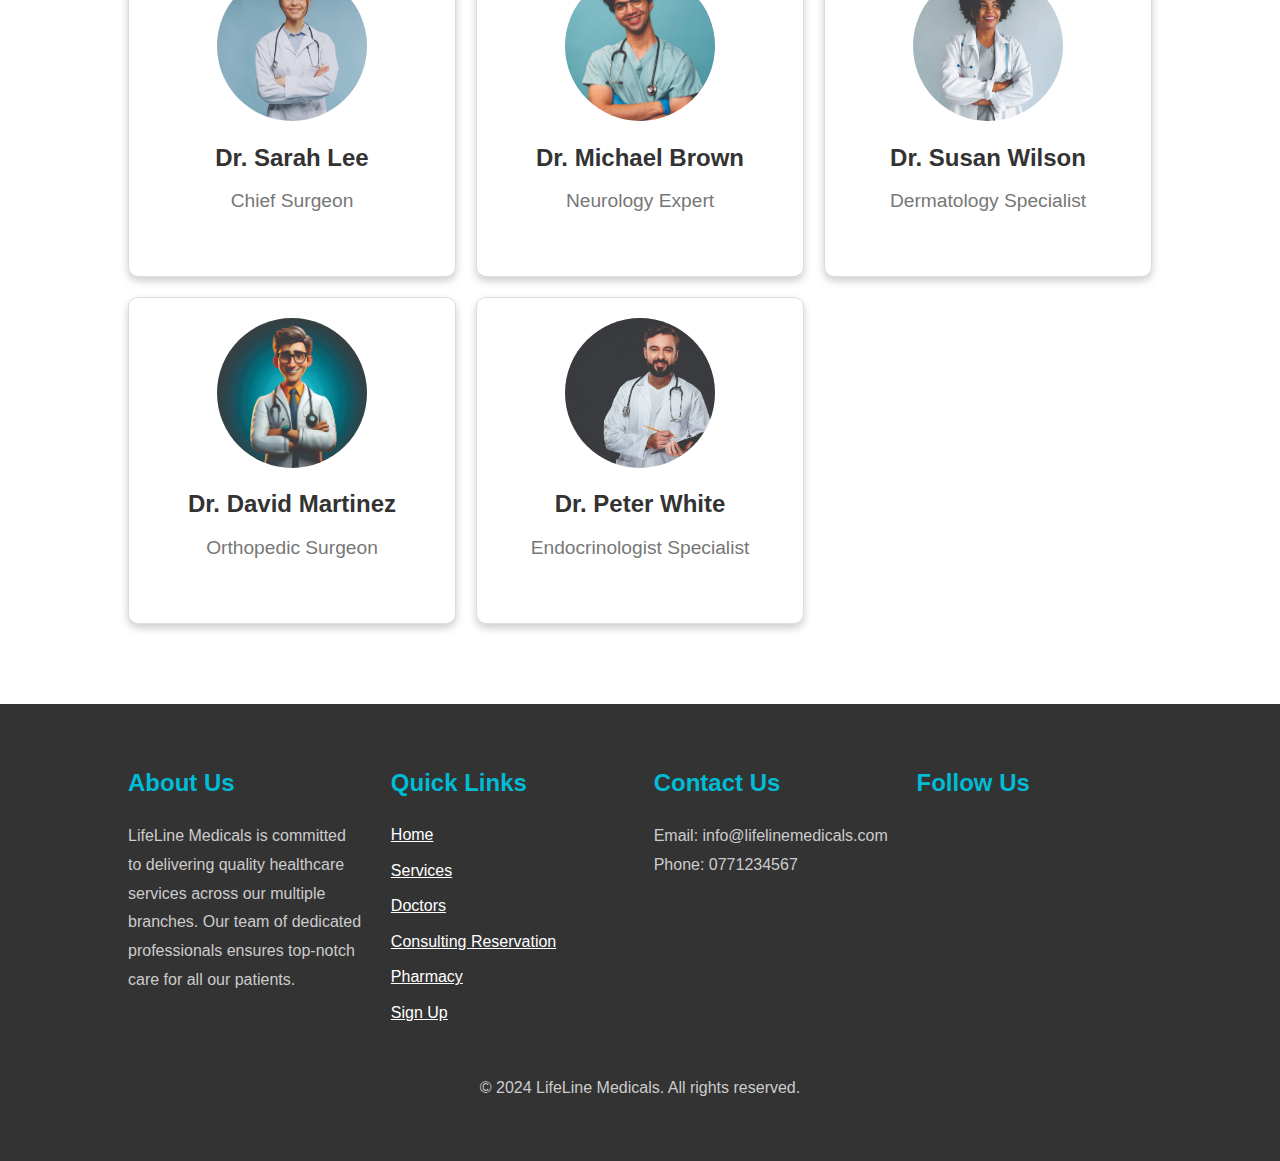
<file: doctors.html>
<!DOCTYPE html>
<html lang="en">
  <head>
    <meta charset="UTF-8" />
    <meta name="viewport" content="width=device-width, initial-scale=1.0" />
    <title>Our Specialists</title>
    <link rel="stylesheet" href="doctor.css" />
    <link
      rel="stylesheet"
      href="https://cdnjs.cloudflare.com/ajax/libs/font-awesome/6.6.0/css/all.min.css"
      integrity="sha512-Kc323vGBEqzTmouAECnVceyQqyqdsSiqLQISBL29aUW4U/M7pSPA/gEUZQqv1cwx4OnYxTxve5UMg5GT6L4JJg=="
      crossorigin="anonymous"
      referrerpolicy="no-referrer"
    />
    <link
      rel="apple-touch-icon"
      sizes="180x180"
      href="images/apple-touch-icon.png"
    />
    <link
      rel="icon"
      type="image/png"
      sizes="32x32"
      href="images/favicon-32x32.png"
    />
    <link
      rel="icon"
      type="image/png"
      sizes="16x16"
      href="images/favicon-16x16.png"
    />
    <link rel="manifest" href="/images/favicon.ico" />
  </head>
  <body>
    <header class="header">
      <nav>
        <a href="index.html" aria-label="LifeLine Medicals Home">
          <img src="images/logo.png" alt="LifeLine Medicals logo" />
        </a>
        <div class="nav-links" id="navLinks">
          <ul>
            <li><a href="index.html">Home</a></li>
            <li><a href="about.html">About Us</a></li>
            <li><a href="services.html">Services</a></li>
            <li><a href="doctors.html">Doctors</a></li>
            <li>
              <a href="consultingr.html">Consulting Reservation</a>
            </li>
            <li><a href="pharmacy.html">Pharmacy</a></li>
            <li><a href="signup.html">Sign Up</a></li>
          </ul>
        </div>
      </nav>
      <div class="text-box">
        <h1>Our specialists</h1>
        <a href="signup.html" class="hero-btn">Sign in / Sign up</a>
      </div>
    </header>

    <section class="our-team">
      <h2>Meet Our Team</h2>
      <p>
        Our team of highly skilled and compassionate professionals is dedicated
        to providing exceptional care. From our experienced doctors and nurses
        to our administrative staff, everyone at LifeLine Medicals is committed
        to making your experience as comfortable and positive as possible.
      </p>
      <div class="team-grid">
        <div class="team-member">
          <img
            src="images/doc1.jpg"
            alt="Dr. John Doe, Chief Medical Officer"
          />
          <h3>Dr. John Doe</h3>
          <p>Chief Medical Officer</p>
        </div>
        <div class="team-member">
          <img src="images/doc2.jpg" alt="Dr. Jane Smith, Head of Cardiology" />
          <h3>Dr. Jane Smith</h3>
          <p>Head of Cardiology</p>
        </div>
        <div class="team-member">
          <img
            src="images/doc3.jpg"
            alt="Dr. Emily Johnson, Pediatric Specialist"
          />
          <h3>Dr. Emily Johnson</h3>
          <p>Pediatric Specialist</p>
        </div>
        <div class="team-member">
          <img src="images/doc8.jpg" alt="Dr. Sarah Lee, Chief Surgeon" />
          <h3>Dr. Sarah Lee</h3>
          <p>Chief Surgeon</p>
        </div>
        <div class="team-member">
          <img
            src="images/doc6.jpg"
            alt="Dr. Michael Brown, Neurology Expert"
          />
          <h3>Dr. Michael Brown</h3>
          <p>Neurology Expert</p>
        </div>
        <div class="team-member">
          <img
            src="images/doc5.jpg"
            alt="Dr. Susan Wilson, Dermatology Specialist"
          />
          <h3>Dr. Susan Wilson</h3>
          <p>Dermatology Specialist</p>
        </div>
        <div class="team-member">
          <img
            src="images/doc7.jpg"
            alt="Dr. David Martinez, Orthopedic Surgeon"
          />
          <h3>Dr. David Martinez</h3>
          <p>Orthopedic Surgeon</p>
        </div>
        <div class="team-member">
          <img
            src="images/doc4.jpg"
            alt="Dr. Peter White, Endocrinologist Specialist"
          />
          <h3>Dr. Peter White</h3>
          <p>Endocrinologist Specialist</p>
        </div>
      </div>
    </section>

    <footer>
      <div class="footer-content">
        <div class="footer-column">
          <h3>About Us</h3>
          <p>
            LifeLine Medicals is committed to delivering quality healthcare
            services across our multiple branches. Our team of dedicated
            professionals ensures top-notch care for all our patients.
          </p>
        </div>
        <div class="footer-column">
          <h3>Quick Links</h3>
          <ul>
            <li><a href="index.html">Home</a></li>
            <li><a href="services.html">Services</a></li>
            <li><a href="doctors.html">Doctors</a></li>
            <li><a href="consultingr.html">Consulting Reservation</a></li>
            <li><a href="pharmacy.html">Pharmacy</a></li>
            <li><a href="signup.html">Sign Up</a></li>
          </ul>
        </div>
        <div class="footer-column">
          <h3>Contact Us</h3>
          <p>Email: info@lifelinemedicals.com</p>
          <p>Phone: 0771234567</p>
        </div>
        <div class="footer-column">
          <h3>Follow Us</h3>
          <ul class="social-media">
            <li>
              <a href="https://www.facebook.com/yourwebsite" target="_blank"
                ><i class="fa-brands fa-facebook"></i
              ></a>
            </li>
            <li>
              <a href="https://twitter.com/yourwebsite" target="_blank"
                ><i class="fa-brands fa-twitter"></i
              ></a>
            </li>
            <li>
              <a href="https://www.instagram.com/yourwebsite" target="_blank"
                ><i class="fa-brands fa-instagram"></i
              ></a>
            </li>
          </ul>
        </div>
      </div>
      <div class="footer-bottom">
        <p>&copy; 2024 LifeLine Medicals. All rights reserved.</p>
      </div>
    </footer>
  </body>
</html>
</file>
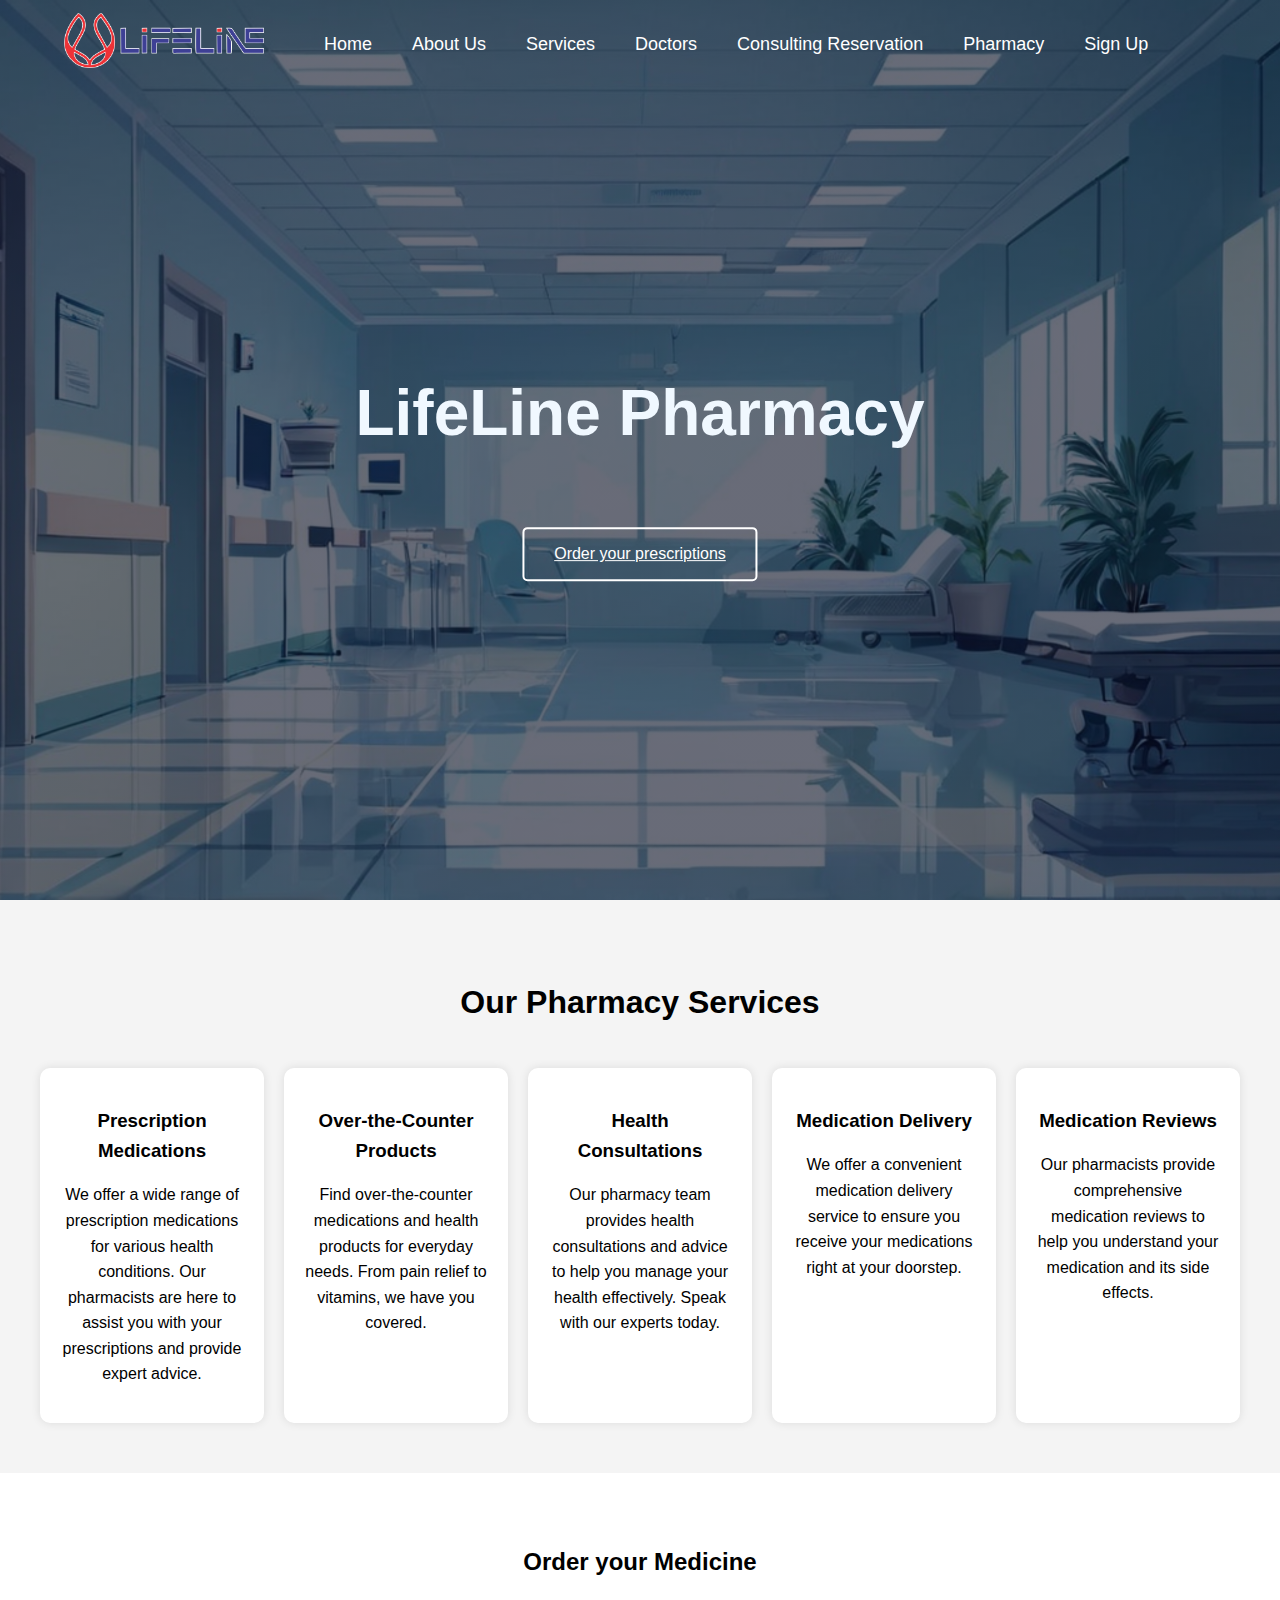
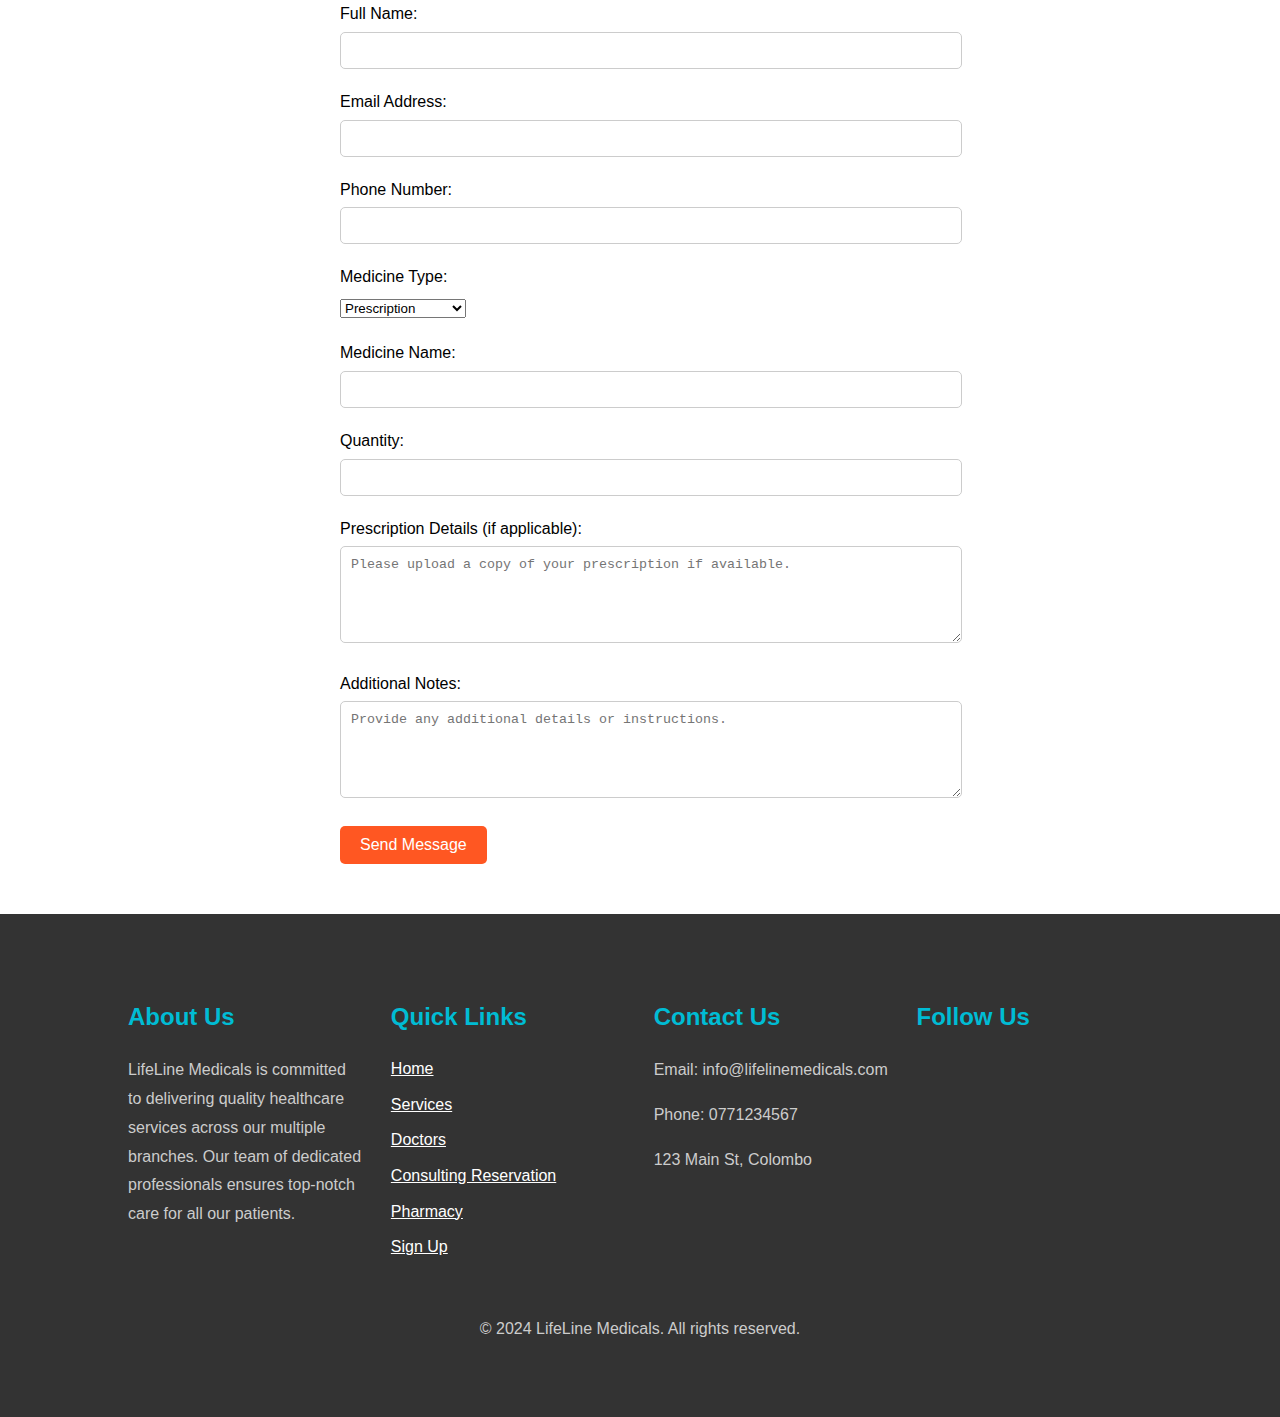
<file: pharmacy.html>
<!DOCTYPE html>
<html lang="en">
  <head>
    <meta charset="UTF-8" />
    <meta name="viewport" content="width=device-width, initial-scale=1.0" />
    <meta
      name="description"
      content="Explore our pharmacy services at LifeLine Medicals. Find a range of medications, health products, and expert advice."
    />
    <title>Pharmacy - LifeLine Medicals</title>
    <link rel="stylesheet" href="pharmacy.css" />
    <link
      rel="stylesheet"
      href="https://cdnjs.cloudflare.com/ajax/libs/font-awesome/6.6.0/css/all.min.css"
      integrity="sha512-Kc323vGBEqzTmouAECnVceyQqyqdsSiqLQISBL29aUW4U/M7pSPA/gEUZQqv1cwx4OnYxTxve5UMg5GT6L4JJg=="
      crossorigin="anonymous"
      referrerpolicy="no-referrer"
    />
    <link
      rel="apple-touch-icon"
      sizes="180x180"
      href="images/apple-touch-icon.png"
    />
    <link
      rel="icon"
      type="image/png"
      sizes="32x32"
      href="images/favicon-32x32.png"
    />
    <link
      rel="icon"
      type="image/png"
      sizes="16x16"
      href="images/favicon-16x16.png"
    />
    <link rel="manifest" href="/images/favicon.ico" />
  </head>
  <body>
    <header class="header">
      <nav class="navbar">
        <a href="index.html" class="logo">
          <img src="images/logo.png" alt="LifeLine Medicals logo" />
        </a>
        <div class="nav-links" id="navLinks">
          <ul>
            <li><a href="index.html">Home</a></li>
            <li><a href="about.html">About Us</a></li>
            <li><a href="services.html">Services</a></li>
            <li><a href="doctors.html">Doctors</a></li>
            <li><a href="consultingr.html">Consulting Reservation</a></li>
            <li><a href="pharmacy.html">Pharmacy</a></li>
            <li><a href="signup.html">Sign Up</a></li>
          </ul>
        </div>
      </nav>

      <div class="text-box">
        <h1>LifeLine Pharmacy</h1>
        <a href="#contact" class="hero-btn">Order your prescriptions</a>
      </div>
    </header>

    <!-- Services Section -->
    <section id="services" class="services-section">
      <div class="container">
        <h2>Our Pharmacy Services</h2>
        <div class="services-row">
          <div class="service-col">
            <h3>Prescription Medications</h3>
            <p>
              We offer a wide range of prescription medications for various
              health conditions. Our pharmacists are here to assist you with
              your prescriptions and provide expert advice.
            </p>
          </div>
          <div class="service-col">
            <h3>Over-the-Counter Products</h3>
            <p>
              Find over-the-counter medications and health products for everyday
              needs. From pain relief to vitamins, we have you covered.
            </p>
          </div>
          <div class="service-col">
            <h3>Health Consultations</h3>
            <p>
              Our pharmacy team provides health consultations and advice to help
              you manage your health effectively. Speak with our experts today.
            </p>
          </div>
          <div class="service-col">
            <h3>Medication Delivery</h3>
            <p>
              We offer a convenient medication delivery service to ensure you
              receive your medications right at your doorstep.
            </p>
          </div>
          <div class="service-col">
            <h3>Medication Reviews</h3>
            <p>
              Our pharmacists provide comprehensive medication reviews to help
              you understand your medication and its side effects.
            </p>
          </div>
        </div>
      </div>
    </section>

    <!-- Contact Form Section -->
    <section id="contact" class="contact-form-section">
      <div class="container">
        <h2>Order your Medicine</h2>
        <form class="contact-form">
          <div class="form-group">
            <label for="name">Full Name:</label>
            <input type="text" id="name" name="name" required />
          </div>
          <div class="form-group">
            <label for="email">Email Address:</label>
            <input type="email" id="email" name="email" required />
          </div>
          <div class="form-group">
            <label for="phone">Phone Number:</label>
            <input type="tel" id="phone" name="phone" required />
          </div>
          <div class="form-group">
            <label for="medicine-type">Medicine Type:</label>
            <select id="medicine-type" name="medicine-type" required>
              <option value="prescription">Prescription</option>
              <option value="over-the-counter">Over-the-Counter</option>
            </select>
          </div>
          <div class="form-group">
            <label for="medicine-name">Medicine Name:</label>
            <input
              type="text"
              id="medicine-name"
              name="medicine-name"
              required
            />
          </div>
          <div class="form-group">
            <label for="quantity">Quantity:</label>
            <input type="number" id="quantity" name="quantity" required />
          </div>
          <div class="form-group">
            <label for="prescription"
              >Prescription Details (if applicable):</label
            >
            <textarea
              id="prescription"
              name="prescription"
              rows="5"
              placeholder="Please upload a copy of your prescription if available."
            ></textarea>
          </div>
          <div class="form-group">
            <label for="message">Additional Notes:</label>
            <textarea
              id="message"
              name="message"
              rows="5"
              placeholder="Provide any additional details or instructions."
            ></textarea>
          </div>
          <button type="submit">Send Message</button>
        </form>
      </div>
    </section>

    <footer>
      <div class="footer-content">
        <div class="footer-column">
          <h3>About Us</h3>
          <p>
            LifeLine Medicals is committed to delivering quality healthcare
            services across our multiple branches. Our team of dedicated
            professionals ensures top-notch care for all our patients.
          </p>
        </div>
        <div class="footer-column">
          <h3>Quick Links</h3>
          <ul>
            <li><a href="index.html">Home</a></li>
            <li><a href="services.html">Services</a></li>
            <li><a href="doctors.html">Doctors</a></li>
            <li><a href="consultingr.html">Consulting Reservation</a></li>
            <li><a href="pharmacy.html">Pharmacy</a></li>
            <li><a href="signup.html">Sign Up</a></li>
          </ul>
        </div>
        <div class="footer-column">
          <h3>Contact Us</h3>
          <p>Email: info@lifelinemedicals.com</p>
          <p>Phone: 0771234567</p>
          <p>123 Main St, Colombo</p>
        </div>
        <div class="footer-column">
          <h3>Follow Us</h3>
          <ul class="social-media">
            <li>
              <a href="https://www.facebook.com/yourwebsite" target="_blank">
                <i class="fa-brands fa-facebook"></i>
              </a>
            </li>
            <li>
              <a href="https://twitter.com/yourwebsite" target="_blank">
                <i class="fa-brands fa-twitter"></i>
              </a>
            </li>
            <li>
              <a href="https://www.instagram.com/yourwebsite" target="_blank">
                <i class="fa-brands fa-instagram"></i>
              </a>
            </li>
          </ul>
        </div>
      </div>
      <div class="footer-bottom">
        <p>&copy; 2024 LifeLine Medicals. All rights reserved.</p>
      </div>
    </footer>
  </body>
</html>
</file>
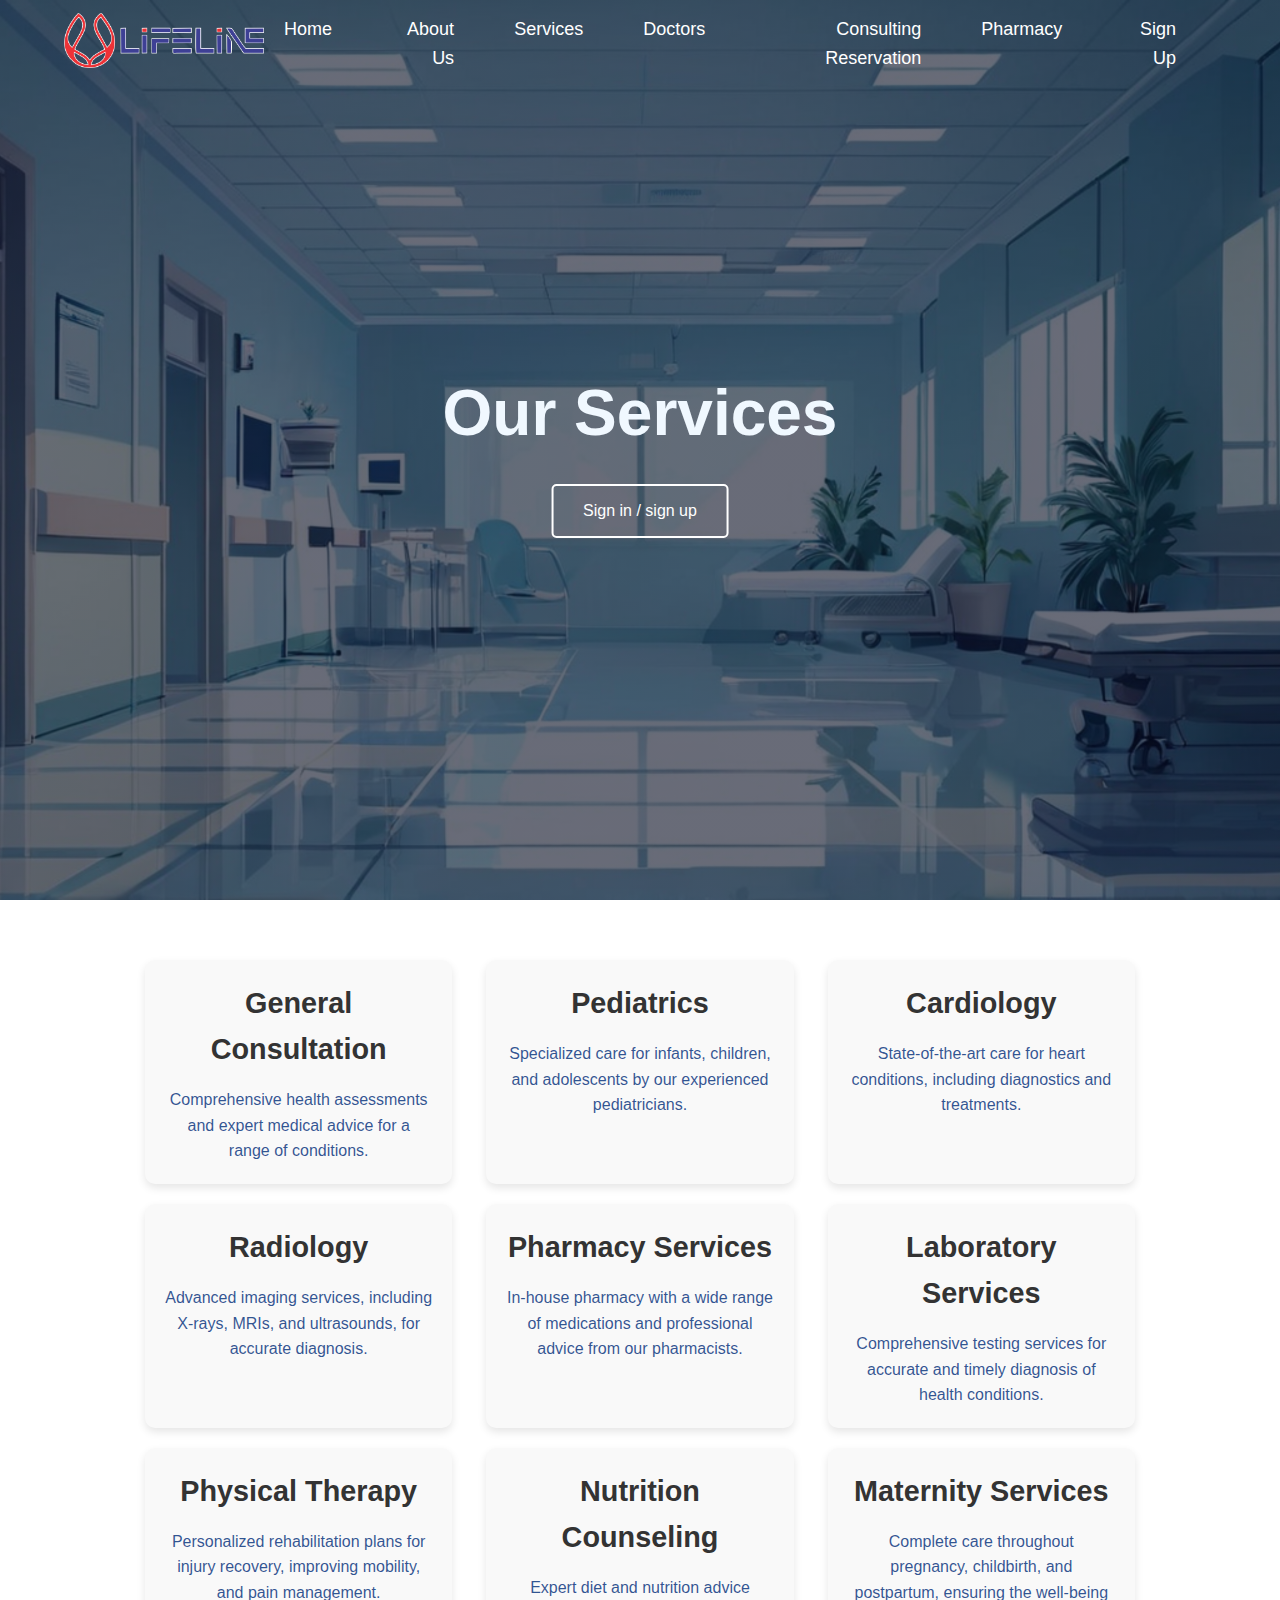
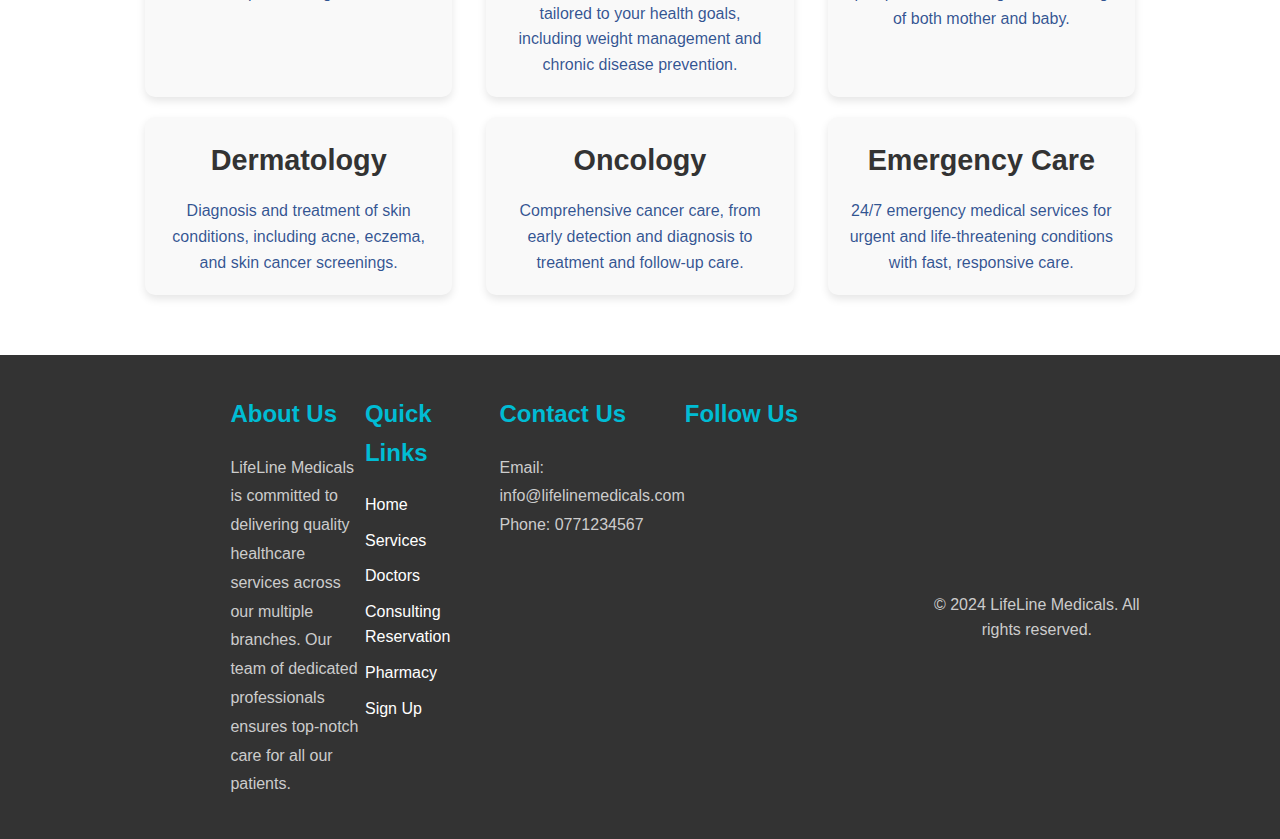
<file: services.html>
<!DOCTYPE html>
<html lang="en">
  <head>
    <meta charset="UTF-8" />
    <meta name="viewport" content="width=device-width, initial-scale=1.0" />
    <title>Services - Lifeline Medicals</title>
    <link rel="stylesheet" href="styless.css" />
    <link
      rel="apple-touch-icon"
      sizes="180x180"
      href="images/apple-touch-icon.png"
    />
    <link
      rel="icon"
      type="image/png"
      sizes="32x32"
      href="images/favicon-32x32.png"
    />
    <link
      rel="icon"
      type="image/png"
      sizes="16x16"
      href="images/favicon-16x16.png"
    />
    <link rel="manifest" href="/images/favicon.ico" />
  </head>
  <body>
    <section class="header">
      <nav>
        <a href="index.html">
          <img src="images/logo.png" alt="LifeLine logo" />
        </a>
        <div class="nav-links" id="navLinks">
          <ul>
            <li><a href="index.html">Home</a></li>
            <li><a href="about.html">About Us</a></li>
            <li><a href="services.html">Services</a></li>
            <li><a href="doctors.html">Doctors</a></li>
            <li><a href="consultingr.html">Consulting Reservation</a></li>
            <li><a href="pharmacy.html">Pharmacy</a></li>
            <li><a href="signup.html">Sign Up</a></li>
          </ul>
        </div>
      </nav>
      <div class="text-box">
        <h1>Our Services</h1>
        <a href="signup.html" class="hero-btn">Sign in / sign up</a>
      </div>
    </section>
    <main>
      <section class="services">
        <div class="service-list">
          <div class="service-item">
            <h2>General Consultation</h2>
            <p>
              Comprehensive health assessments and expert medical advice for a
              range of conditions.
            </p>
          </div>
          <div class="service-item">
            <h2>Pediatrics</h2>
            <p>
              Specialized care for infants, children, and adolescents by our
              experienced pediatricians.
            </p>
          </div>
          <div class="service-item">
            <h2>Cardiology</h2>
            <p>
              State-of-the-art care for heart conditions, including diagnostics
              and treatments.
            </p>
          </div>
          <div class="service-item">
            <h2>Radiology</h2>
            <p>
              Advanced imaging services, including X-rays, MRIs, and
              ultrasounds, for accurate diagnosis.
            </p>
          </div>
          <div class="service-item">
            <h2>Pharmacy Services</h2>
            <p>
              In-house pharmacy with a wide range of medications and
              professional advice from our pharmacists.
            </p>
          </div>
          <div class="service-item">
            <h2>Laboratory Services</h2>
            <p>
              Comprehensive testing services for accurate and timely diagnosis
              of health conditions.
            </p>
          </div>
          <div class="service-item">
            <h2>Physical Therapy</h2>
            <p>
              Personalized rehabilitation plans for injury recovery, improving
              mobility, and pain management.
            </p>
          </div>
          <div class="service-item">
            <h2>Nutrition Counseling</h2>
            <p>
              Expert diet and nutrition advice tailored to your health goals,
              including weight management and chronic disease prevention.
            </p>
          </div>
          <div class="service-item">
            <h2>Maternity Services</h2>
            <p>
              Complete care throughout pregnancy, childbirth, and postpartum,
              ensuring the well-being of both mother and baby.
            </p>
          </div>
          <div class="service-item">
            <h2>Dermatology</h2>
            <p>
              Diagnosis and treatment of skin conditions, including acne,
              eczema, and skin cancer screenings.
            </p>
          </div>
          <div class="service-item">
            <h2>Oncology</h2>
            <p>
              Comprehensive cancer care, from early detection and diagnosis to
              treatment and follow-up care.
            </p>
          </div>
          <div class="service-item">
            <h2>Emergency Care</h2>
            <p>
              24/7 emergency medical services for urgent and life-threatening
              conditions with fast, responsive care.
            </p>
          </div>
        </div>
      </section>
    </main>

    <footer>
      <div class="footer-content">
        <div class="footer-column">
          <h3>About Us</h3>
          <p>
            LifeLine Medicals is committed to delivering quality healthcare
            services across our multiple branches. Our team of dedicated
            professionals ensures top-notch care for all our patients.
          </p>
        </div>
        <div class="footer-column">
          <h3>Quick Links</h3>
          <ul>
            <li><a href="index.html">Home</a></li>
            <li><a href="services.html">Services</a></li>
            <li><a href="doctors.html">Doctors</a></li>
            <li><a href="consultingr.html">Consulting Reservation</a></li>
            <li><a href="pharmacy.html">Pharmacy</a></li>
            <li><a href="signup.html">Sign Up</a></li>
          </ul>
        </div>
        <div class="footer-column">
          <h3>Contact Us</h3>
          <p>Email: info@lifelinemedicals.com</p>
          <p>Phone: 0771234567</p>
        </div>
        <div class="footer-column">
          <h3>Follow Us</h3>
          <ul class="social-media">
            <li>
              <a href="https://www.facebook.com/yourwebsite" target="_blank"
                ><i class="fa-brands fa-facebook"></i
              ></a>
            </li>
            <li>
              <a href="https://twitter.com/yourwebsite" target="_blank"
                ><i class="fa-brands fa-twitter"></i
              ></a>
            </li>
            <li>
              <a href="https://www.instagram.com/yourwebsite" target="_blank"
                ><i class="fa-brands fa-instagram"></i
              ></a>
            </li>
          </ul>
        </div>
      </div>
      <div class="footer-bottom">
        <p>&copy; 2024 LifeLine Medicals. All rights reserved.</p>
      </div>
    </footer>
  </body>
</html>
</file>
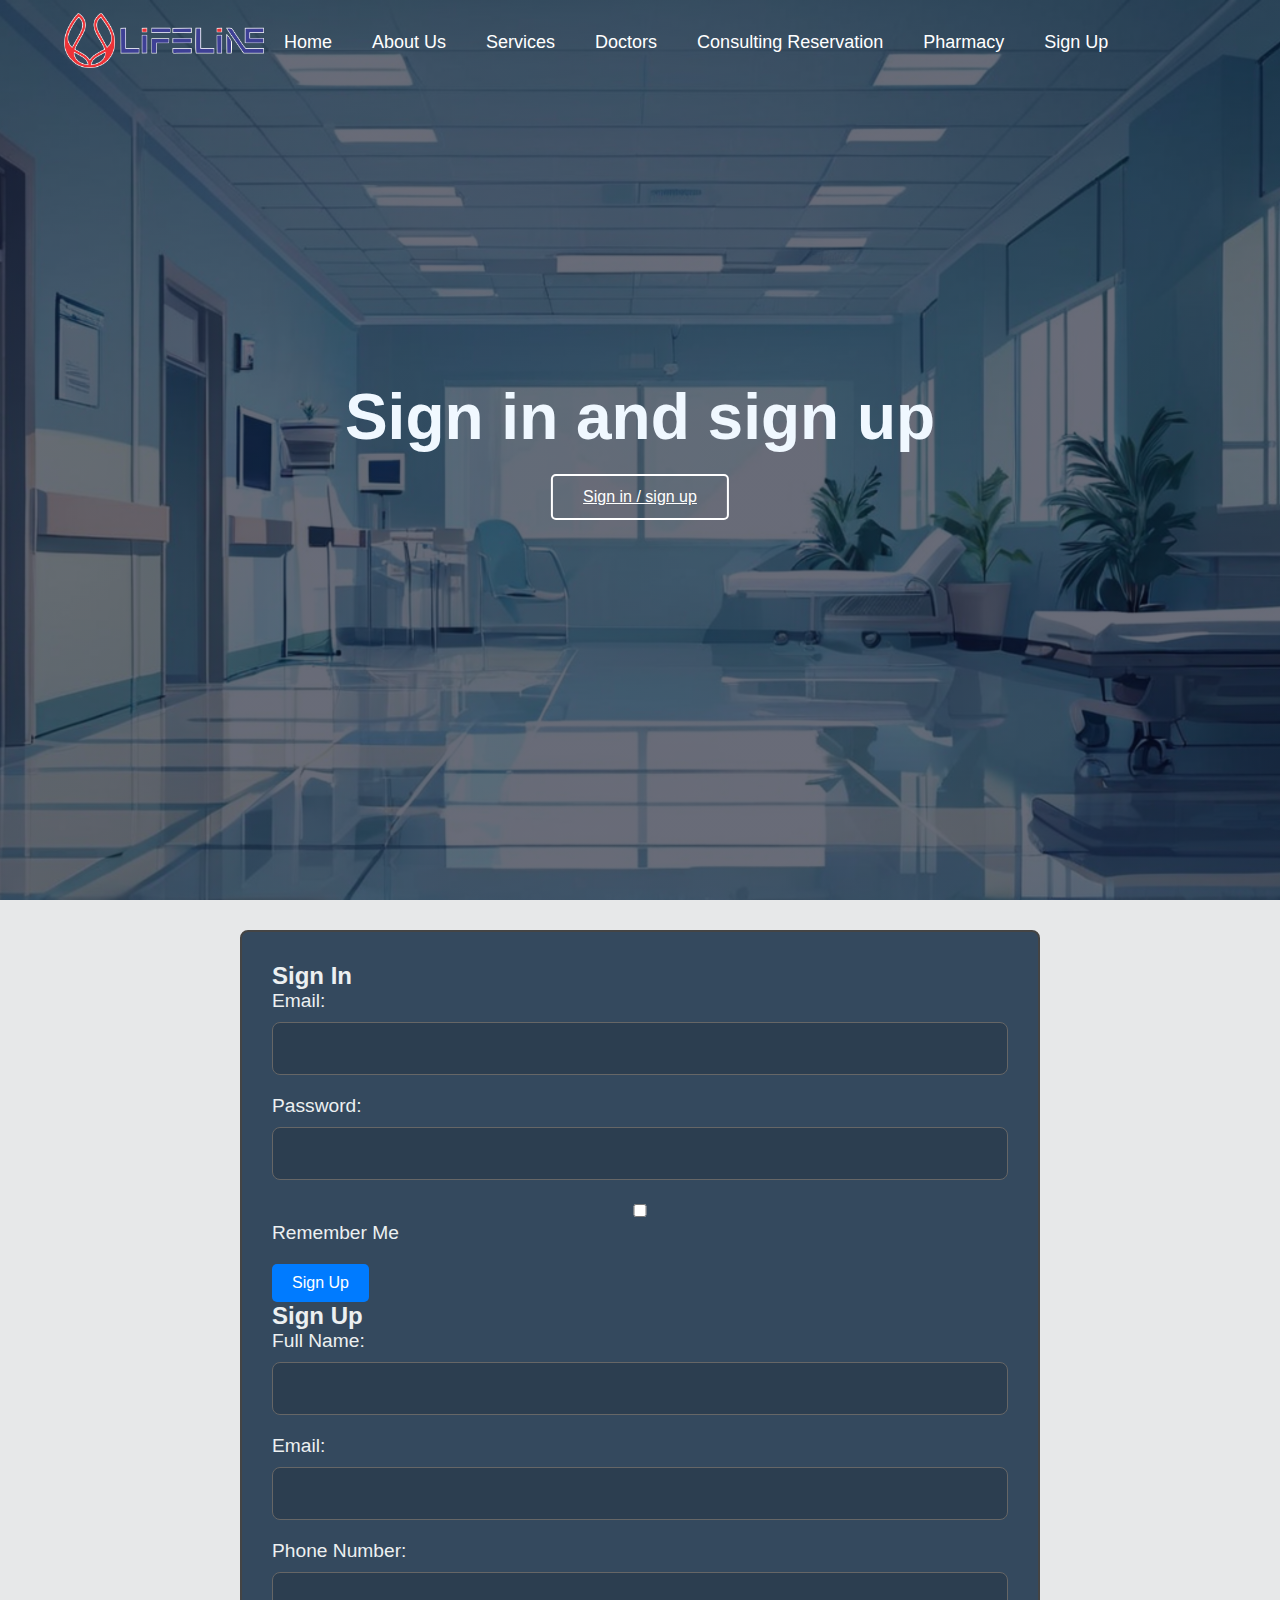
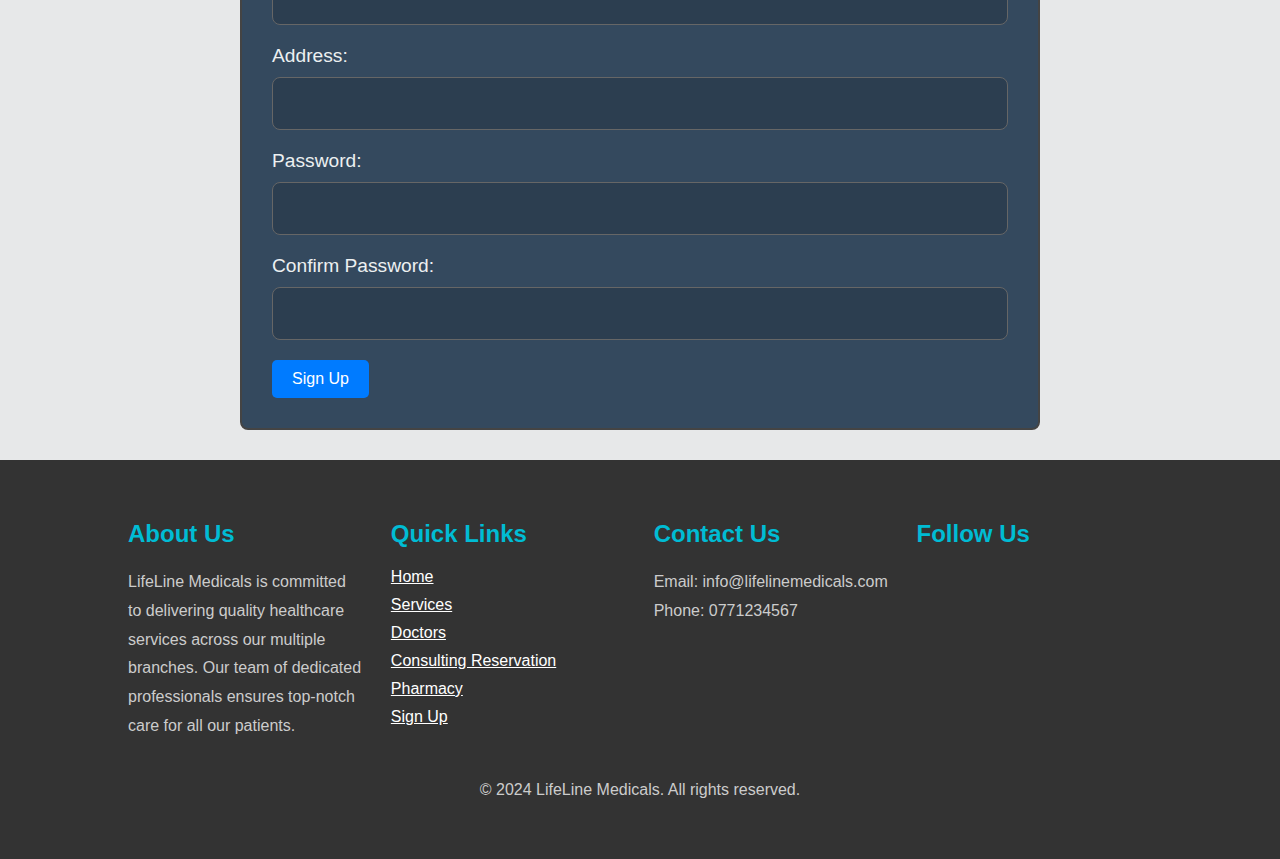
<file: signup.html>
<!DOCTYPE html>
<html lang="en">
  <head>
    <meta charset="UTF-8" />
    <meta name="viewport" content="width=device-width, initial-scale=1.0" />
    <meta
      name="description"
      content="Sign in or create an account at LifeLine Medicals to access our services."
    />
    <title>Sign In / Sign Up - LifeLine Medicals</title>
    <link rel="stylesheet" href="signup.css" />
    <link
      rel="stylesheet"
      href="https://cdnjs.cloudflare.com/ajax/libs/font-awesome/6.6.0/css/all.min.css"
      integrity="sha512-Kc323vGBEqzTmouAECnVceyQqyqdsSiqLQISBL29aUW4U/M7pSPA/gEUZQqv1cwx4OnYxTxve5UMg5GT6L4JJg=="
      crossorigin="anonymous"
      referrerpolicy="no-referrer"
    />
    <link
      rel="apple-touch-icon"
      sizes="180x180"
      href="images/apple-touch-icon.png"
    />
    <link
      rel="icon"
      type="image/png"
      sizes="32x32"
      href="images/favicon-32x32.png"
    />
    <link
      rel="icon"
      type="image/png"
      sizes="16x16"
      href="images/favicon-16x16.png"
    />
    <link rel="manifest" href="/images/favicon.ico" />
  </head>
  <body>
    <section class="header">
      <nav>
        <a href="index.html">
          <img src="images/logo.png" alt="LifeLine logo" />
        </a>
        <div class="nav-links" id="navLinks">
          <ul>
            <li><a href="index.html">Home</a></li>
            <li><a href="about.html">About Us</a></li>
            <li><a href="services.html">Services</a></li>
            <li><a href="doctors.html">Doctors</a></li>
            <li><a href="consultingr.html">Consulting Reservation</a></li>
            <li><a href="pharmacy.html">Pharmacy</a></li>
            <li><a href="signup.html">Sign Up</a></li>
          </ul>
        </div>
      </nav>
      <div class="text-box">
        <h1>Sign in and sign up</h1>
        <a href="signup.html" class="hero-btn">Sign in / sign up</a>
      </div>
    </section>

    <main class="main-content">
      <div class="auth-container">
        <div class="auth-form">
          <div class="form-section" id="sign-in-section">
            <h2>Sign In</h2>
            <form>
              <div class="form-group">
                <label for="signin-email">Email:</label>
                <input type="email" id="signin-email" required />
              </div>
              <div class="form-group">
                <label for="signin-password">Password:</label>
                <input type="password" id="signin-password" required />
              </div>
              <div class="form-group">
                <label for="signin-remember">
                  <input type="checkbox" id="signin-remember" />
                  Remember Me
                </label>
              </div>
              <button
                class="button"
                onclick="window.location.href='error.html'"
              >
                Sign Up
              </button>
            </form>
          </div>
          <div class="form-section" id="sign-up-section">
            <h2>Sign Up</h2>
            <form>
              <div class="form-group">
                <label for="signup-name">Full Name:</label>
                <input type="text" id="signup-name" required />
              </div>
              <div class="form-group">
                <label for="signup-email">Email:</label>
                <input type="email" id="signup-email" required />
              </div>
              <div class="form-group">
                <label for="signup-phone">Phone Number:</label>
                <input type="tel" id="signup-phone" required />
              </div>
              <div class="form-group">
                <label for="signup-address">Address:</label>
                <input type="text" id="signup-address" required />
              </div>
              <div class="form-group">
                <label for="signup-password">Password:</label>
                <input type="password" id="signup-password" required />
              </div>
              <div class="form-group">
                <label for="signup-confirm-password">Confirm Password:</label>
                <input type="password" id="signup-confirm-password" required />
              </div>
              <button
                class="button"
                onclick="window.location.href='error.html'"
              >
                Sign Up
              </button>
            </form>
          </div>
        </div>
      </div>
    </main>

    <footer>
      <div class="footer-content">
        <div class="footer-column">
          <h3>About Us</h3>
          <p>
            LifeLine Medicals is committed to delivering quality healthcare
            services across our multiple branches. Our team of dedicated
            professionals ensures top-notch care for all our patients.
          </p>
        </div>
        <div class="footer-column">
          <h3>Quick Links</h3>
          <ul>
            <li><a href="index.html">Home</a></li>
            <li><a href="services.html">Services</a></li>
            <li><a href="doctors.html">Doctors</a></li>
            <li><a href="consultingr.html">Consulting Reservation</a></li>
            <li><a href="pharmacy.html">Pharmacy</a></li>
            <li><a href="signup.html">Sign Up</a></li>
          </ul>
        </div>
        <div class="footer-column">
          <h3>Contact Us</h3>
          <p>Email: info@lifelinemedicals.com</p>
          <p>Phone: 0771234567</p>
        </div>
        <div class="footer-column">
          <h3>Follow Us</h3>
          <ul class="social-media">
            <li>
              <a href="https://www.facebook.com/yourwebsite" target="_blank"
                ><i class="fa-brands fa-facebook"></i
              ></a>
            </li>
            <li>
              <a href="https://twitter.com/yourwebsite" target="_blank"
                ><i class="fa-brands fa-twitter"></i
              ></a>
            </li>
            <li>
              <a href="https://www.instagram.com/yourwebsite" target="_blank"
                ><i class="fa-brands fa-instagram"></i
              ></a>
            </li>
          </ul>
        </div>
      </div>
      <div class="footer-bottom">
        <p>&copy; 2024 LifeLine Medicals. All rights reserved.</p>
      </div>
    </footer>
  </body>
</html>
</file>
<file: index.css>
* {
  margin: 0;
  padding: 0;
  box-sizing: border-box;
  font-family: 'Arial', sans-serif;
  scroll-behavior: smooth;
}

body {
  background-color: #e5e6e7ec;
  color: #333;
  line-height: 1.6;
}
s
a {
  text-decoration: none;
  color: #1e90ff;
}

ul {
  list-style: none;
}

img {
  max-width: 100%;
}

.header {
  min-height: 100vh;
  width: 100%;
  background-image: linear-gradient(rgba(4, 9, 30, 0.6), rgba(4, 9, 30, 0.6)), url(images/image.png);
  background-position: center;
  background-size: cover;
  color: #ffffff;
  position: relative;
}

nav {
  display: flex;
  padding: 1% 5%;
  justify-content: space-between;
  align-items: center;
}

nav img {
  width: 200px;
}

.nav-links {
  flex: 1;
  text-align: right;
}

.nav-links ul {
  display: flex;
  list-style: none;
}

.nav-links ul li {
  padding: 0 20px;
}

.nav-links ul li a {
  font-size: 18px;
  color: #ffffff;
  text-decoration: none; 
  transition: color 0.3s;
}

.nav-links ul li a:hover {
  color: #00bcd4;
}


.text-box {
  position: absolute;
  top: 50%;
  left: 50%;
  transform: translate(-50%, -50%);
  text-align: center;
  color: aliceblue;
}

.text-box h1 {
  font-size: 4rem;
  font-weight: bold;
}

.hero-btn {
  display: inline-block;
  padding: 12px 30px;
  color: #fff;
  border: 2px solid #fff;
  background-color: transparent;
  border-radius: 5px;
  margin-top: 20px;
  transition: 0.3s;
}

.hero-btn:hover {
  background-color: #00bcd4;
  border-color: #00bcd4;
}

section {
  padding: 60px 20px;
  text-align: center;
}

.Homepage-s2 h2,
.section_2 h2,
.trophies h2,
.facilities h2,
.medical-list h2 {
  color: #1e90ff;
  font-size: 2.5rem;
  margin-bottom: 20px;
}

.section_2 p {
  color: #555;
  margin: 20px 0;
  line-height: 1.6;
  font-size: 26px;
}

.section_2 {
  max-width: 100%;
  border-radius: 8px;
  margin-top: 20px;
}
.image2{
  width: 750px;
  height: 750px;
  align-content: center;
  }

.row {
  display: flex;
  justify-content: space-around;
  flex-wrap: wrap;
}

.course-col,
.trophies-col,
.facilities-col {
  background-color: #fff;
  padding: 20px;
  margin: 10px;
  width: 30%;
  border-radius: 8px;
  box-shadow: 0 2px 8px rgba(0, 0, 0, 0.1);
  transition: transform 0.3s ease;
}

.course-col:hover,
.trophies-col:hover,
.facilities-col:hover {
  transform: translateY(-10px);
}

.course-col h3,
.trophies-col h3,
.facilities-col h3 {
  font-size: 1.5rem;
  color: #333;
  margin-bottom: 15px;
}

.course-col p,
.trophies-col p,
.facilities-col p {
  color: #666;
  line-height: 1.6;
}

/* Footer */
footer {
  background-color: #333;
  color: #fff;
  padding: 40px 20px;
}

.footer-content {
  display: flex;
  justify-content: space-around;
  align-items: flex-start;
  flex-wrap: wrap;
}

.footer-content div {
  margin: 20px;
}

.footer-logo img {
  width: 150px;
}

.footer-links ul li a {
  color: #fff;
  margin-bottom: 10px;
  display: block;
  transition: color 0.3s ease;
}

.footer-links ul li a:hover {
  color: #1e90ff;
}

.footer-contact p,
.footer-social-media h3 {
  margin-bottom: 10px;
}

.footer-social-media ul {
  display: flex;
  gap: 10px;
}

.footer-social-media img {
  width: 40px;
  transition: transform 0.3s ease;
}

.footer-social-media img:hover {
  transform: scale(1.1);
}

.footer-bottom {
  text-align: center;
  padding: 20px;
  background-color: #222;
}

.footer-bottom p {
  color: #bbb;
}

@media (max-width: 768px) {
  .nav-links ul {
    flex-direction: column;
  }

  .row {
    flex-direction: column;
  }

  .course-col,
  .trophies-col,
  .facilities-col {
    width: 100%;
  }

  .footer-content {
    flex-direction: column;
  }
}
</file>
<file: styless.css>
* {
    margin: 0;
    padding: 0;
    box-sizing: border-box;
    font-family: 'Franklin Gothic Medium', 'Arial Narrow', Arial, sans-serif;

  }
  
  .body {
    background-color: #e5e6e7ec;
    line-height: 1.6;
    color: #ecf0f1;
  }
  
  a {
    text-decoration: none;
    color: inherit;
  }
  

  .header {
    min-height: 100vh;
    width: 100%;
    background-image: linear-gradient(rgba(4, 9, 30, 0.6), rgba(4, 9, 30, 0.6)), url(images/image.png);
    background-position: center;
    background-size: cover;
    color: #ffffff;
    position: relative;
  }
  
  nav {
    display: flex;
    padding: 1% 5%;
    justify-content: space-between;
    align-items: center;
  }
  
  nav img {
    width: 200px;
  }
  
  .nav-links {
    flex: 1;
    text-align: right;
  }
  
  .nav-links ul {
    display: flex;
    list-style: none;
  }
  
  .nav-links ul li {
    padding: 0 20px;
  }
  
  .nav-links ul li a {
    font-size: 18px;
    color: #ffffff;
    text-decoration: none; 
    transition: color 0.3s;
  }
  
  .nav-links ul li a:hover {
    color: #00bcd4;
  }
  
  .text-box {
    position: absolute;
    top: 50%;
    left: 50%;
    transform: translate(-50%, -50%);
    text-align: center;
    color: aliceblue;
  }
  
  .text-box h1 {
    font-size: 4rem;
    font-weight: bold;
  }
  
  .hero-btn {
    display: inline-block;
    padding: 12px 30px;
    color: #fff;
    border: 2px solid #fff;
    background-color: transparent;
    border-radius: 5px;
    margin-top: 20px;
    transition: 0.3s;
  }
  
  .hero-btn:hover {
    background-color: #00bcd4;
    border-color: #00bcd4;
  }
  
  .about-us {
    padding: 80px 10%;
    text-align: center;
  }
  
  .about-us h1 {
    font-size: 3rem;
    color: #333;
  }
  
  .about-us p {
    margin-top: 20px;
    font-size: 1.2rem;
    color: #666;
    line-height: 1.8;
  }
  
  .branches {
    padding: 80px 10%;
    background-color: #f1f1f1;
  }
  
  .branches h1 {
    font-size: 3rem;
    color: #333;
    margin-bottom: 50px;
  }
  
  .branch {
    margin-bottom: 50px;
  }
  
  .branch h2 {
    font-size: 2rem;
    color: #333;
    margin-bottom: 20px;
  }
  
  .branch p {
    font-size: 1.2rem;
    color: #666;
    margin-bottom: 20px;
  }
  
  .branch img {
    width: 100%;
    height: auto;
    margin-bottom: 20px;
    border-radius: 10px;
    width: 750px;
    height: 750px;
    align-content: center;
  }
  
  iframe {
    width: 100%;
    height: 350px;
    border: 0;
    border-radius: 10px;
  }
  
  .summary-table {
    padding: 80px 10%;
  }
  
  .summary-table h1 {
    font-size: 3rem;
    color: #333;
    margin-bottom: 50px;
  }
  
  table {
    width: 100%;
    border-collapse: collapse;
  }
  
  thead {
    background-color: #00bcd4;
    color: #fff;
  }
  
  thead th {
    padding: 15px;
    text-align: left;
    font-size: 1.2rem;
  }
  
  tbody td {
    padding: 15px;
    font-size: 1rem;
    color: #333;
  }
  
  tbody tr:nth-child(even) {
    background-color: #f1f1f1;
  }
  
  tfoot td {
    padding: 15px;
    text-align: center;
    font-size: 1.1rem;
    font-weight: bold;
    color: #333;
  }
  
  footer {
    background-color: #333;
    color: #fff;
    padding: 60px 0;
  }
  
  .footer-content {
    display: flex;
    justify-content: space-between;
    padding: 0 10%;
  }
  
  .footer-column {
    flex-basis: 23%;
  }
  
  .footer-column h3 {
    margin-bottom: 20px;
    font-size: 1.5rem;
    color: #00bcd4;
  }
  
  .footer-column p {
    font-size: 1rem;
    color: #ccc;
    line-height: 1.8;
  }
  
  .footer-column ul {
    list-style: none;
    padding: 0;
  }
  
  .footer-column ul li {
    margin-bottom: 10px;
  }
  
  .footer-column ul li a {
    font-size: 1rem;
    color: #fff;
  }
  
  .footer-column ul li a:hover {
    color: #00bcd4;
  }
  
  .social-media {
    display: flex;
    justify-content: center;
  }
  
  .social-media li {
    margin: 0 10px;
  }
  
  .social-media a {
    font-size: 1.5rem;
    color: #fff;
    transition: color 0.3s;
  }
  
  .social-media a:hover {
    color: #00bcd4;
  }
  
  .footer-bottom {
    text-align: center;
    margin-top: 40px;
    font-size: 1rem;
    color: #ccc;
  }
* {
    margin: 0;
    padding: 0;
    box-sizing: border-box;
    font-family: 'Arial', sans-serif;
  }
  
  body {
    background-color: #f4f4f4;
    color: #333;
    line-height: 1.6;
  }
  
  header {
    background-color: #008cba;
    padding: 20px;
    display: flex;
    justify-content: space-between;
    align-items: center;
  }
  
  .logo img {
    width: 150px;
  }
  
  nav ul {
    list-style: none;
    display: flex;
    margin: 0;
  }
  
  nav ul li {
    margin-right: 20px;
  }
  
  nav ul li a {
    color: #ffffff;
    text-decoration: none;
    font-size: 18px;
  }
  
  nav ul li a:hover {
    color: #e0f7fa;
  }
  
  .sign-in button {
    background-color: #ffffff;
    color: #008cba;
    border: none;
    padding: 10px 20px;
    font-size: 16px;
    border-radius: 5px;
    cursor: pointer;
  }
  
  .sign-in button:hover {
    background-color: #f4f4f4;
  }
  
  main {
    padding: 50px 10%;
    background-color: #ffffff;
  }
  
  .services {
    text-align: center;
  }
  
  .services h1 {
    font-size: 2.5rem;
    color: #008cba;
    margin-bottom: 30px;
  }
  
  .service-list {
    display: flex;
    justify-content: space-around;
    flex-wrap: wrap;
  }
  
  .service-item {
    background-color: #f9f9f9;
    padding: 20px;
    margin: 10px;
    width: 30%;
    border-radius: 10px;
    box-shadow: 0 0 10px rgba(0, 0, 0, 0.1);
    text-align: center;
  }
  
  .service-item h2 {
    font-size: 1.8rem;
    color: #333;
    margin-bottom: 15px;
  }
  
  .service-item p {
    font-size: 1rem;
    color: #1523e0;
  }
  
  
  footer {
    background-color: #333;
    color: #ffffff;
    padding: 40px 10%;
    display: flex;
    justify-content: space-between;
    align-items: center;
  }
  
  .footer-content {
    display: flex;
    justify-content: space-between;
    width: 100%;
  }
  
  .footer-logo img {
    width: 150px;
  }
  
  .footer-links {
    flex: 1;
    margin-left: 50px;
  }
  
  .footer-links h4 {
    font-size: 1.2rem;
    margin-bottom: 20px;
  }
  
  .footer-links ul {
    list-style: none;
  }
  
  .footer-links ul li {
    margin-bottom: 10px;
  }
  
  .footer-links ul li a {
    color: #ffffff;
    text-decoration: none;
  }
  
  .footer-links ul li a:hover {
    color: #008cba;
  }
  
  .social-media ul {
    list-style: none;
    display: flex;
    align-items: center;
  }
  
  .social-media ul li {
    margin-left: 15px;
  }
  
  .social-media ul li a img {
    width: 30px;
    height: 30px;
    transition: transform 0.3s;
  }
  
  .social-media ul li a img:hover {
    transform: scale(1.1);
  }
  
  @media (max-width: 768px) {
    .service-list {
      flex-direction: column;
      align-items: center;
    }
  
    .service-item {
      width: 80%;
    }
  
    footer {
      flex-direction: column;
      text-align: center;
    }
  
    .footer-content {
      flex-direction: column;
      align-items: center;
    }
  
    .footer-links {
      margin: 30px 0;
    }
  }
 
  .service-item {
    background-color: #f9f9f9;
    padding: 20px;
    border-radius: 10px;
    box-shadow: 0 4px 8px rgba(0, 0, 0, 0.1);
    transition: transform 0.3s ease-in-out, box-shadow 0.3s ease-in-out;
    text-align: center;
  }
  
  .service-item h2 {
    font-size: 1.8rem;
    color: #333;
    margin-bottom: 15px;
  }
  
  .service-item p {
    font-size: 1rem;
    color: #04307bd0;
  }
  
  .service-item:hover {
    transform: translateY(-10px);
    box-shadow: 0 8px 16px rgba(0, 0, 0, 0.2);
  }
  * {
    margin: 0;
    padding: 0;
    box-sizing: border-box;
    font-family: 'Arial', sans-serif;
}

body {
    background-color: #f4f4f4;
    color: #333;
    line-height: 1.6;
}

.header {
    min-height: 100vh;
    width: 100%;
    background-image: linear-gradient(rgba(4, 9, 30, 0.6), rgba(4, 9, 30, 0.6)), url(images/image.png);
    background-position: center;
    background-size: cover;
    color: #ffffff;
    position: relative;
}

nav {
    display: flex;
    padding: 1% 5%;
    justify-content: space-between;
    align-items: center;
}

nav img {
    width: 200px;
}

.nav-links {
    flex: 1;
    text-align: right;
}

.nav-links ul {
    display: flex;
    list-style: none;
}

.nav-links ul li {
    padding: 0 20px;
}

.nav-links ul li a {
    font-size: 18px;
    color: #ffffff;
    text-decoration: none;
    transition: color 0.3s;
}

.nav-links ul li a:hover {
    color: #00bcd4;
}

.text-box {
    position: absolute;
    top: 50%;
    left: 50%;
    transform: translate(-50%, -50%);
    text-align: center;
    color: aliceblue;
}

.text-box h1 {
    font-size: 4rem;
    font-weight: bold;
}

.text-box p {
    font-size: 1.5rem;
    margin-top: 20px;
}

.hero-btn {
    display: inline-block;
    padding: 12px 30px;
    color: #fff;
    border: 2px solid #fff;
    background-color: transparent;
    border-radius: 5px;
    margin-top: 20px;
    transition: 0.3s;
}

.hero-btn:hover {
    background-color: #00bcd4;
    border-color: #00bcd4;
}

@media (max-width: 768px) {
    .text-box {
        width: 80%;
        padding: 20px;
    }

    .hero-btn {
        padding: 10px 20px;
    }
}
</file>
<file: consultant.css>
body {
  background-color: #e5e6e7ec;
  margin: 0;
  font-family: Arial, sans-serif;
  line-height: 1.6;
}

.container {
  max-width: 1200px;
  margin: 0 auto;
  padding: 0 20px;
}

.header {
  min-height: 100vh;
  width: 100%;
  background-image: linear-gradient(rgba(4, 9, 30, 0.6), rgba(4, 9, 30, 0.6)), url(images/image.png);
  background-position: center;
  background-size: cover;
  color: #ffffff;
  position: relative;
}

nav {
  display: flex;
  padding: 1% 5%;
  justify-content: space-between;
  align-items: center;
}

nav img {
  width: 200px;
}

.nav-links {
  flex: 1;
  text-align: right;
}

.nav-links ul {
  display: flex;
  list-style: none;
}

.nav-links ul li {
  padding: 0 20px;
}

.nav-links ul li a {
  font-size: 18px;
  color: #ffffff;
  text-decoration: none; 
  transition: color 0.3s;
}

.nav-links ul li a:hover {
  color: #00bcd4;
}

.text-box {
  position: absolute;
  top: 50%;
  left: 50%;
  transform: translate(-50%, -50%);
  text-align: center;
  color: aliceblue;
}

.text-box h1 {
  font-size: 4rem;
  font-weight: bold;
}

.hero-btn {
  display: inline-block;
  padding: 12px 30px;
  color: #fff;
  border: 2px solid #fff;
  background-color: transparent;
  border-radius: 5px;
  margin-top: 20px;
  transition: 0.3s;
}

.hero-btn:hover {
  background-color: #00bcd4;
  border-color: #00bcd4;
}


.booking-section {
  padding: 50px 0;
  background-color: #f4f4f4;
}

.booking-section h2 {
  text-align: center;
  margin-bottom: 40px;
  font-size: 2rem;
}

.row {
  display: flex;
  justify-content: space-between;
  gap: 20px;
}

.course-col {
  background-color: white;
  padding: 20px;
  border-radius: 10px;
  box-shadow: 0 0 10px rgba(0, 0, 0, 0.1);
  flex: 1;
  text-align: center;
}

.course-col h3 {
  margin-bottom: 10px;
}

.reservation-form-section {
  padding: 50px 0;
  background-color: white;
}

.special-text {
  text-align: center;
  margin-bottom: 20px;
}

.reservation-form {
  max-width: 600px;
  margin: 0 auto;
}

.reservation-form .form-group {
  margin-bottom: 20px;
}

.reservation-form .form-group label {
  display: block;
  margin-bottom: 5px;
}

.reservation-form .form-group input,
.reservation-form .form-group select {
  width: 100%;
  padding: 10px;
  border: 1px solid #ccc;
  border-radius: 5px;
}

.reservation-form button {
  background-color: #ff5722;
  color: white;
  padding: 10px 20px;
  border: none;
  border-radius: 5px;
  font-size: 1rem;
  cursor: pointer;
  transition: background-color 0.3s;
}

.reservation-form button:hover {
  background-color: #e64a19;
}

footer {
  background-color: #333;
  color: #ffffff;
  padding: 40px 10%;
  display: flex;
  flex-direction: column;
  align-items: center;
}

footer {
  background-color: #333;
  color: #fff;
  padding: 60px 0;
}

.footer-content {
  display: flex;
  justify-content: space-between;
  padding: 0 10%;
}

.footer-column {
  flex-basis: 23%;
}

.footer-column h3 {
  margin-bottom: 20px;
  font-size: 1.5rem;
  color: #00bcd4;
}

.footer-column p {
  font-size: 1rem;
  color: #ccc;
  line-height: 1.8;
}

.footer-column ul {
  list-style: none;
  padding: 0;
}

.footer-column ul li {
  margin-bottom: 10px;
}

.footer-column ul li a {
  font-size: 1rem;
  color: #fff;
}

.footer-column ul li a:hover {
  color: #00bcd4;
}

.social-media {
  display: flex;
  justify-content: center;
}

.social-media li {
  margin: 0 10px;
}

.social-media a {
  font-size: 1.5rem;
  color: #fff;
  transition: color 0.3s;
}

.social-media a:hover {
  color: #00bcd4;
}

.footer-bottom {
  text-align: center;
  margin-top: 40px;
  font-size: 1rem;
  color: #ccc;
}

@media (max-width: 768px) {
  .row {
      flex-direction: column;
      align-items: center;
  }

  .course-col {
      width: 100%;
  }

  .footer-content {
      flex-direction: column;
      text-align: center;
  }

  .footer-links {
      margin: 30px 0;
  }
}
</file>
<file: doctor.css>
* {
    margin: 0;
    padding: 0;
    box-sizing: border-box;
    font-family: 'Arial', sans-serif;
  }
  
  body {
    background-color: #e5e6e7ec;
    color: #333;
    line-height: 1.6;
  }
  
  .header {
    min-height: 100vh;
    width: 100%;
    background-image: linear-gradient(rgba(4, 9, 30, 0.6), rgba(4, 9, 30, 0.6)), url(images/image.png);
    background-position: center;
    background-size: cover;
    color: #ffffff;
    position: relative;
  }
  
  .header nav {
    display: flex;
    align-items: center;
    justify-content: space-between;
  }
  
  .header nav a img {
    width: 150px;
  }
  
  nav {
    display: flex;
    padding: 1% 5%;
    justify-content: space-between;
    align-items: center;
  }
  
  nav img {
    width: 200px;
  }
  
  .nav-links {
    flex: 1;
    text-align: left;
  }
  
  .nav-links ul {
    display: flex;
    list-style: none;
  }
  
  .nav-links ul li {
    padding: 0 20px;
  }
  
  .nav-links ul li a {
    font-size: 18px;
    color: #ffffff;
    text-decoration: none; 
    transition: color 0.3s;
  }
  
  .nav-links ul li a:hover {
    color: #00bcd4;
  }
  
  
  .text-box {
    text-align: center;
    padding: 100px 20px;
  }
  
  .text-box h1 {
    font-size: 3rem;
    color: #fff;
  }
  
  .hero-btn {
    display: inline-block;
    background-color: #fff;
    color: #1e90ff;
    padding: 10px 30px;
    border-radius: 30px;
    font-weight: bold;
    margin-top: 20px;
    transition: background-color 0.3s ease;
  }
  
  .hero-btn:hover {
    background-color: #1e90ff;
    color: #fff;
  }
  
  

  .menu-icon, .close-icon {
    display: none;
  }
  
  @media (max-width: 768px) {
    nav {
      flex-direction: column;
      text-align: center;
    }
  
    .nav-links {
      display: none;
      width: 100%;
    }
  
    .nav-links.active {
      display: flex;
      flex-direction: column;
      padding-top: 20px;
    }
  
    .menu-icon {
      display: block;
      cursor: pointer;
    }
  
    .nav-links ul {
      flex-direction: column;
    }
  
    .nav-links ul li {
      padding: 15px 0;
    }
  }
  
  .menu-icon, .close-icon {
    display: none;
  }
  
  .text-box h1 {
    font-size: 4rem;
    font-weight: bold;
  }
  
  .hero-btn {
    display: inline-block;
    padding: 12px 30px;
    color: #fff;
    border: 2px solid #fff;
    background-color: transparent;
    border-radius: 5px;
    margin-top: 20px;
    transition: 0.3s;
  }
  
  .hero-btn:hover {
    background-color: #00bcd4;
    border-color: #00bcd4;
  }
  
  .our-team {
    padding: 80px 10%;
    background-color: #fff;
    text-align: center;
  }
  
  .our-team h2 {
    font-size: 3rem;
    color: #333;
    margin-bottom: 20px;
  }
  
  .our-team p {
    font-size: 1.2rem;
    color: #666;
    line-height: 1.5;
    margin-bottom: 40px;
  }
  
  .team-grid {
    display: grid;
    grid-template-columns: repeat(auto-fit, minmax(250px, 1fr));
    gap: 20px;
  }
  
  .team-member {
    background: #fff;
    border: 1px solid #ddd;
    padding: 20px;
    border-radius: 10px;
    box-shadow: 0 4px 8px rgba(0,0,0,0.2);
    text-align: center;
  }
  .team-member:hover{
    transform: scale(1.1);
    box-shadow: 0 4px 8px rgba(0, 0, 0, 0.1);
    transition: transform 0.3s ease-in-out, box-shadow 0.3s ease-in-out;

    
  }
  
  .team-member img {
    width: 150px;
    height: 150px;
    border-radius: 50%;
    object-fit: cover;
  }
  
  .team-member h3 {
    font-size: 1.5rem;
    color: #333;
    margin: 10px 0;
  }
  
  .team-member p {
    color: #777;
  }
  
  footer {
    background-color: #333;
    color: #fff;
    padding: 60px 0;
  }
  
  .footer-content {
    display: flex;
    justify-content: space-between;
    padding: 0 10%;
  }
  
  .footer-column {
    flex-basis: 23%;
  }
  
  .footer-column h3 {
    margin-bottom: 20px;
    font-size: 1.5rem;
    color: #00bcd4;
  }
  
  .footer-column p {
    font-size: 1rem;
    color: #ccc;
    line-height: 1.8;
  }
  
  .footer-column ul {
    list-style: none;
    padding: 0;
  }
  
  .footer-column ul li {
    margin-bottom: 10px;
  }
  
  .footer-column ul li a {
    font-size: 1rem;
    color: #fff;
  }
  
  .footer-column ul li a:hover {
    color: #00bcd4;
  }
  
  .social-media {
    display: flex;
    justify-content: center;
  }
  
  .social-media li {
    margin: 0 10px;
  }
  
  .social-media a {
    font-size: 1.5rem;
    color: #fff;
    transition: color 0.3s;
  }
  
  .social-media a:hover {
    color: #00bcd4;
  }
  
  .footer-bottom {
    text-align: center;
    margin-top: 40px;
    font-size: 1rem;
    color: #ccc;
  }
</file>
<file: pharmacy.css>
/* General Styles */
body {
  margin: 0;
  font-family: Arial, sans-serif;
  line-height: 1.6;
}

.container {
  max-width: 1200px;
  margin: 0 auto;
  padding: 0 20px;
}

.header {
  min-height: 100vh;
  width: 100%;
  background-image: linear-gradient(rgba(4, 9, 30, 0.6), rgba(4, 9, 30, 0.6)), url(images/image.png);
  background-position: center;
  background-size: cover;
  color: #ffffff;
  position: relative;
}

nav {
  display: flex;
  padding: 1% 5%;
  justify-content: space-between;
  align-items: center;
}

nav img {
  width: 200px;
}

.nav-links {
  flex: 1;
  text-align: right;
}

.nav-links ul {
  display: flex;
  list-style: none;
}

.nav-links ul li {
  padding: 0 20px;
}

.nav-links ul li a {
  font-size: 18px;
  color: #ffffff;
  text-decoration: none; 
  transition: color 0.3s;
}

.nav-links ul li a:hover {
  color: #00bcd4;
}

.text-box {
  position: absolute;
  top: 50%;
  left: 50%;
  transform: translate(-50%, -50%);
  text-align: center;
  color: aliceblue;
}

.text-box h1 {
  font-size: 4rem;
  font-weight: bold;
}

.hero-btn {
  display: inline-block;
  padding: 12px 30px;
  color: #fff;
  border: 2px solid #fff;
  background-color: transparent;
  border-radius: 5px;
  margin-top: 20px;
  transition: 0.3s;
}

.hero-btn:hover {
  background-color: #00bcd4;
  border-color: #00bcd4;
}

/* Services Section */
.services-section {
  padding: 50px 0;
  background-color: #f4f4f4;
}

.services-section h2 {
  text-align: center;
  margin-bottom: 40px;
  font-size: 2rem;
}

.services-row {
  display: flex;
  justify-content: space-between;
  gap: 20px;
}

.service-col {
  background-color: white;
  padding: 20px;
  border-radius: 10px;
  box-shadow: 0 0 10px rgba(0, 0, 0, 0.1);
  flex: 1;
  text-align: center;
}

.service-col h3 {
  margin-bottom: 10px;
}

/* Contact Form Section */
.contact-form-section {
  padding: 50px 0;
  background-color: white;
}

.contact-form-section h2 {
  text-align: center;
  margin-bottom: 20px;
}

.contact-form {
  max-width: 600px;
  margin: 0 auto;
}

.contact-form .form-group {
  margin-bottom: 20px;
}

.contact-form .form-group label {
  display: block;
  margin-bottom: 5px;
}

.contact-form .form-group input,
.contact-form .form-group textarea {
  width: 100%;
  padding: 10px;
  border: 1px solid #ccc;
  border-radius: 5px;
}

.contact-form button {
  background-color: #ff5722;
  color: white;
  padding: 10px 20px;
  border: none;
  border-radius: 5px;
  font-size: 1rem;
  cursor: pointer;
  transition: background-color 0.3s;
}

.contact-form button:hover {
  background-color: #e64a19;
}

footer {
  background-color: #333;
  color: #fff;
  padding: 60px 0;
}

.footer-content {
  display: flex;
  justify-content: space-between;
  padding: 0 10%;
}

.footer-column {
  flex-basis: 23%;
}

.footer-column h3 {
  margin-bottom: 20px;
  font-size: 1.5rem;
  color: #00bcd4;
}

.footer-column p {
  font-size: 1rem;
  color: #ccc;
  line-height: 1.8;
}

.footer-column ul {
  list-style: none;
  padding: 0;
}

.footer-column ul li {
  margin-bottom: 10px;
}

.footer-column ul li a {
  font-size: 1rem;
  color: #fff;
}

.footer-column ul li a:hover {
  color: #00bcd4;
}

.social-media {
  display: flex;
  justify-content: center;
}

.social-media li {
  margin: 0 10px;
}

.social-media a {
  font-size: 1.5rem;
  color: #fff;
  transition: color 0.3s;
}

.social-media a:hover {
  color: #00bcd4;
}

.footer-bottom {
  text-align: center;
  margin-top: 40px;
  font-size: 1rem;
  color: #ccc;
}

/* Responsive Styles */
@media (max-width: 768px) {
  .services-row {
      flex-direction: column;
      align-items: center;
  }

  .service-col {
      width: 100%;
  }

  .footer-content {
      flex-direction: column;
      text-align: center;
  }

  .footer-links {
      margin: 30px 0;
  }
}
</file>
<file: signup.css>
* {
  margin: 0;
  padding: 0;
  box-sizing: border-box;
  font-family: Arial, sans-serif;
}

body {
  background-color: #e5e6e7ec;
  color: #ecf0f1;
  font-family: Arial, sans-serif;
  margin: 0;
  padding: 0;
}

.header {
  min-height: 100vh;
  width: 100%;
  background-image: linear-gradient(rgba(4, 9, 30, 0.6), rgba(4, 9, 30, 0.6)), url(images/image.png);
  background-position: center;
  background-size: cover;
  color: #ffffff;
  position: relative;
}

nav {
  display: flex;
  padding: 1% 5%;
  justify-content: space-between;
  align-items: center;
}

nav img {
  width: 200px;
}

.nav-links {
  flex: 1;
  text-align: right;
}

.nav-links ul {
  display: flex;
  list-style: none;
}

.nav-links ul li {
  padding: 0 20px;
}

.nav-links ul li a {
  font-size: 18px;
  color: #ffffff;
  text-decoration: none; 
  transition: color 0.3s;
}
.nav-links ul li a:hover {
  color: #00bcd4;
}

.text-box {
  position: absolute;
  top: 50%;
  left: 50%;
  transform: translate(-50%, -50%);
  text-align: center;
  color: aliceblue;
}

.text-box h1 {
  font-size: 4rem;
  font-weight: bold;
}

.hero-btn {
  display: inline-block;
  padding: 12px 30px;
  color: #fff;
  border: 2px solid #fff;
  background-color: transparent;
  border-radius: 5px;
  margin-top: 20px;
  transition: 0.3s;
}

.hero-btn:hover {
  background-color: #00bcd4;
  border-color: #00bcd4;
}

.main-content {
  padding: 30px;
  display: flex;
  justify-content: center;
  align-items: center;
  min-height: 80vh;
  flex-direction: column;
}

.auth-container {
  width: 100%;
  max-width: 800px;
}

.auth-form {
  border: 2px solid #444;
  border-radius: 8px;
  padding: 30px;
  background-color: #34495e;
}

.form-group {
  margin-bottom: 20px;
}

.form-group label {
  display: block;
  margin-bottom: 10px;
  font-size: 1.2rem;
}

.form-group input {
  width: 100%;
  padding: 15px;
  border: 1px solid #666;
  border-radius: 8px;
  background: #2c3e50;
  color: #ecf0f1;
  font-size: 1.1rem;
}

button[type="submit"] {
  background-color: #007bff;
  color: white;
  border: none;
  padding: 15px 25px;
  border-radius: 8px;
  cursor: pointer;
  font-size: 1.1rem;
}

  /* Footer Section */
  footer {
    background-color: #333;
    color: #fff;
    padding: 60px 0;
  }
  
  .footer-content {
    display: flex;
    justify-content: space-between;
    padding: 0 10%;
  }
  
  .footer-column {
    flex-basis: 23%;
  }
  
  .footer-column h3 {
    margin-bottom: 20px;
    font-size: 1.5rem;
    color: #00bcd4;
  }
  
  .footer-column p {
    font-size: 1rem;
    color: #ccc;
    line-height: 1.8;
  }
  
  .footer-column ul {
    list-style: none;
    padding: 0;
  }
  
  .footer-column ul li {
    margin-bottom: 10px;
  }
  
  .footer-column ul li a {
    font-size: 1rem;
    color: #fff;
  }
  
  .footer-column ul li a:hover {
    color: #00bcd4;
  }
  
  .social-media {
    display: flex;
    justify-content: center;
  }
  
  .social-media li {
    margin: 0 10px;
  }
  
  .social-media a {
    font-size: 1.5rem;
    color: #fff;
    transition: color 0.3s;
  }
  
  .social-media a:hover {
    color: #00bcd4;
  }
  
  .footer-bottom {
    text-align: center;
    margin-top: 40px;
    font-size: 1rem;
    color: #ccc;
}

@media (max-width: 768px) {
  .main-content {
      padding: 20px;
  }

  .auth-container {
      max-width: 90%;
  }

  .auth-form {
      padding: 20px;
  }

  .form-group label {
      font-size: 1rem;
  }

  .form-group input {
      padding: 12px;
      font-size: 1rem;
  }

  button[type="submit"] {
      padding: 12px 20px;
      font-size: 1rem;
  }
}

@media (max-width: 480px) {
  .main-content {
      padding: 15px;
  }

  .auth-container {
      max-width: 100%;
  }

  .auth-form {
      padding: 15px;
  }

  .form-group label {
      font-size: 0.9rem;
  }

  .form-group input {
      padding: 10px;
      font-size: 0.9rem;
  }

  button[type="submit"] {
      padding: 10px 15px;
      font-size: 0.9rem;
  }
}
.button {
  padding: 10px 20px;
  font-size: 16px;
  color: #fff;
  background-color: #007bff;
  border: none;
  border-radius: 5px;
  cursor: pointer;
}
.button:hover {
  background-color: #0056b3;
}
</file>
